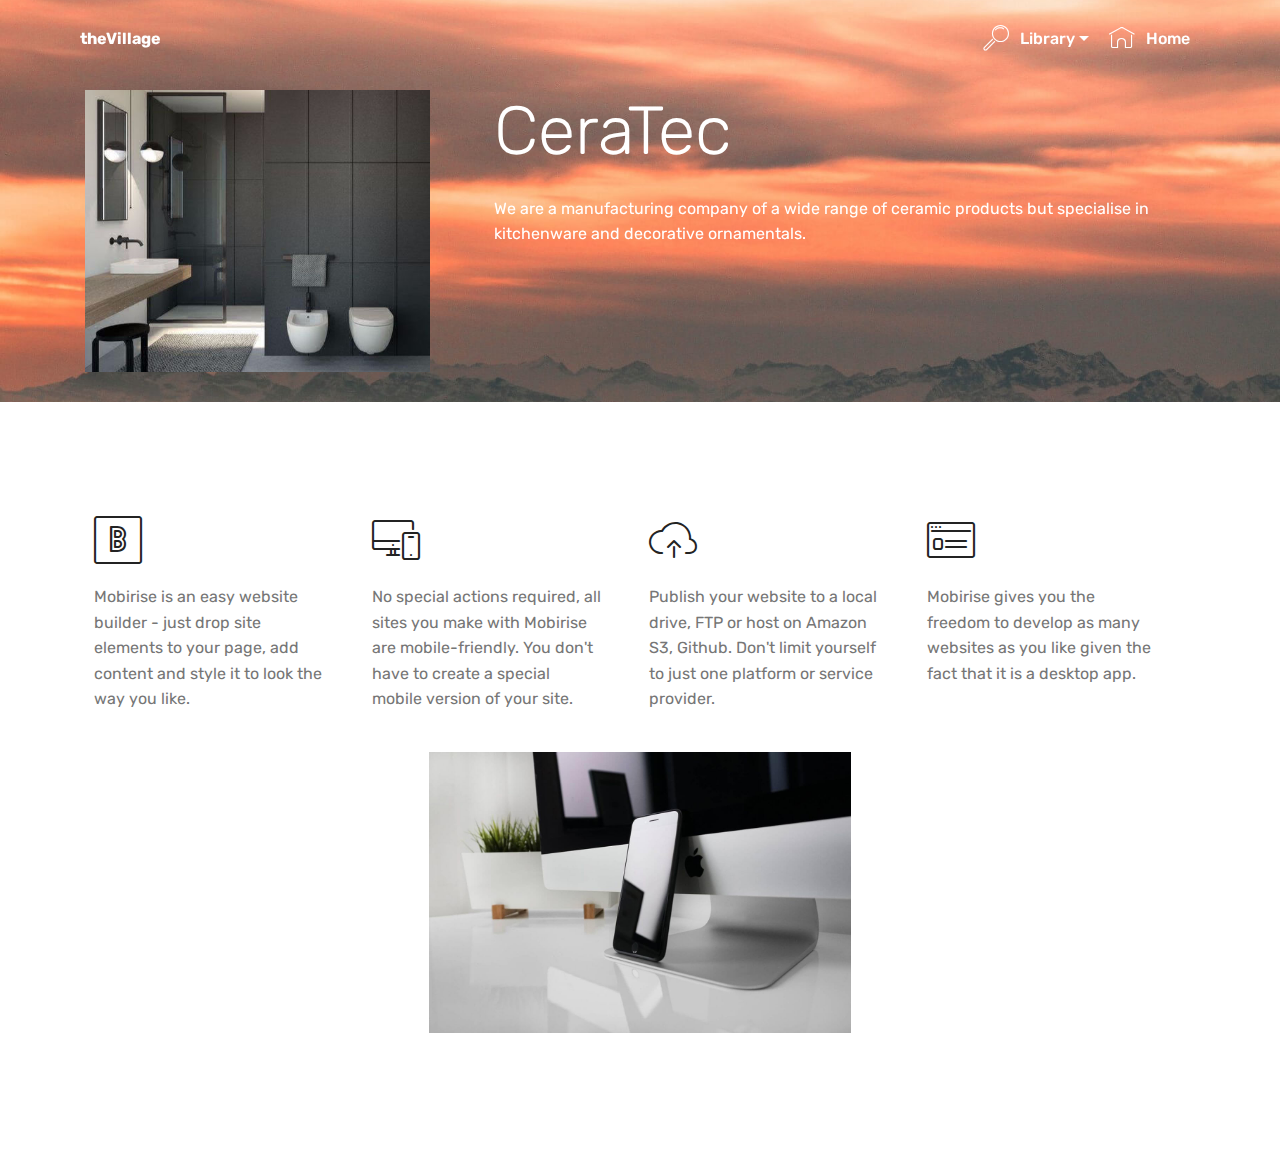
<file: index.html>
<!DOCTYPE html>
<html >
<head>
  <!-- Site made with Mobirise Website Builder v4.8.2, https://mobirise.com -->
  <meta charset="UTF-8">
  <meta http-equiv="X-UA-Compatible" content="IE=edge">
  <meta name="generator" content="Mobirise v4.8.2, mobirise.com">
  <meta name="viewport" content="width=device-width, initial-scale=1, minimum-scale=1">
  <link rel="shortcut icon" href="assets/images/logo2.png" type="image/x-icon">
  <meta name="description" content="">
  <title>Home</title>
  <link rel="stylesheet" href="assets/web/assets/mobirise-icons/mobirise-icons.css">
  <link rel="stylesheet" href="assets/tether/tether.min.css">
  <link rel="stylesheet" href="assets/bootstrap/css/bootstrap.min.css">
  <link rel="stylesheet" href="assets/bootstrap/css/bootstrap-grid.min.css">
  <link rel="stylesheet" href="assets/bootstrap/css/bootstrap-reboot.min.css">
  <link rel="stylesheet" href="assets/animatecss/animate.min.css">
  <link rel="stylesheet" href="assets/dropdown/css/style.css">
  <link rel="stylesheet" href="assets/theme/css/style.css">
  <link rel="stylesheet" href="assets/mobirise/css/mbr-additional.css" type="text/css">
  
  
  
</head>
<body>
  <section class="menu cid-rbtIjCvAsH" once="menu" id="menu1-5">

    

    <nav class="navbar navbar-expand beta-menu navbar-dropdown align-items-center navbar-fixed-top navbar-toggleable-sm bg-color transparent">
        <button class="navbar-toggler navbar-toggler-right" type="button" data-toggle="collapse" data-target="#navbarSupportedContent" aria-controls="navbarSupportedContent" aria-expanded="false" aria-label="Toggle navigation">
            <div class="hamburger">
                <span></span>
                <span></span>
                <span></span>
                <span></span>
            </div>
        </button>
        <div class="menu-logo">
            <div class="navbar-brand">
                
                <span class="navbar-caption-wrap"><a class="navbar-caption text-white display-4" href="theVillage.html#header10-7">
                        theVillage</a></span>
            </div>
        </div>
        <div class="collapse navbar-collapse" id="navbarSupportedContent">
            <ul class="navbar-nav nav-dropdown nav-right" data-app-modern-menu="true"><li class="nav-item dropdown open">
                    <a class="nav-link link text-white dropdown-toggle display-4" href="page2.html" data-toggle="dropdown-submenu" aria-expanded="true">
                        <span class="mbri-search mbr-iconfont mbr-iconfont-btn"></span>
                        Library</a><div class="dropdown-menu"><a class="text-white dropdown-item display-4" href="page2.html">Books</a></div>
                </li><li class="nav-item">
                    <a class="nav-link link text-white display-4" href="index.html">
                        <span class="mbri-home mbr-iconfont mbr-iconfont-btn"></span>
                        Home</a>
                </li></ul>
            
        </div>
    </nav>
</section>

<section class="engine"><a href="https://mobiri.se">Mobirise</a></section><section class="header3 cid-rbtGOxQ72g mbr-parallax-background" id="header3-4">

    

    

    <div class="container">
        <div class="media-container-row">
            <div class="mbr-figure" style="width: 55%;">
                <img src="assets/images/c6d2eae9bec5488600a5c0b83dd589b8-1-564x461.jpg" alt="Mobirise" title="">
            </div>

            <div class="media-content">
                <h1 class="mbr-section-title mbr-white pb-3 mbr-fonts-style display-1">
                    CeraTec&nbsp;</h1>
                
                <div class="mbr-section-text mbr-white pb-3 ">
                    <p class="mbr-text mbr-fonts-style display-7">We are a manufacturing company of a wide range of ceramic products but specialise in kitchenware and decorative ornamentals.</p>
                </div>
                
            </div>
        </div>
    </div>

</section>

<section class="features14 cid-rbCGD9SRmf" id="features14-a">
    
    

    
    <div class="container align-center">
        
        
        <div class="media-container-column">
            <div class="row justify-content-center">
                <div class="card p-4 col-12 col-md-6 col-lg-3">
                    <div class="media pb-3">
                        <div class="card-img align-self-center">
                            <span class="mbri-bootstrap mbr-iconfont"></span>
                        </div>
                        <div class="media-body">
                            
                        </div>
                    </div>                
                    <div class="card-box align-left">
                        <p class="mbr-text mbr-fonts-style display-7">
                           Mobirise is an easy website builder - just drop site elements to your page, add content and style it to look the way you like.
                        </p>
                    </div>
                </div>

                <div class="card p-4 col-12 col-md-6 col-lg-3">
                <div class="media pb-3">
                    <div class="card-img align-self-center">
                        <span class="mbri-responsive mbr-iconfont"></span>
                    </div>
                    <div class="media-body">
                        
                    </div>
                </div>
                    <div class="card-box align-left">
                        <p class="mbr-text mbr-fonts-style display-7">
                            No special actions required, all sites you make with Mobirise are mobile-friendly. You don't have to create a special mobile version of your site.
                        </p>
                    </div>
                </div>

                <div class="card p-4 col-12 col-md-6 col-lg-3">
                <div class="media pb-3">
                    <div class="card-img align-self-center">
                        <span class="mbri-upload mbr-iconfont"></span>
                    </div>
                    <div class="media-body">
                        
                    </div>
                </div>
                    <div class="card-box align-left">
                        <p class="mbr-text mbr-fonts-style display-7">
                           Publish your website to a local drive, FTP or host on Amazon S3, Github. Don't limit yourself to just one platform or service provider.
                        </p>
                    </div>
                </div>

                <div class="card p-4 col-12 col-md-6 col-lg-3">
                <div class="media pb-3">
                    <div class="card-img align-self-center">
                        <span class="mbri-sites mbr-iconfont"></span>
                    </div>
                    <div class="media-body">
                        
                    </div>
                </div>
                    <div class="card-box align-left">
                        <p class="mbr-text mbr-fonts-style display-7">
                           Mobirise gives you the freedom to develop as many websites as you like given the fact that it is a desktop app.
                        </p>
                    </div>
                </div>
            </div>
            <div class="media-container-row image-row">
                <div class="mbr-figure" style="width: 38%;">
                    <img src="assets/images/01.jpg" alt="Mobirise">
                </div>
            </div>
        </div>
    </div>
</section>


  <script src="assets/web/assets/jquery/jquery.min.js"></script>
  <script src="assets/popper/popper.min.js"></script>
  <script src="assets/tether/tether.min.js"></script>
  <script src="assets/bootstrap/js/bootstrap.min.js"></script>
  <script src="assets/smoothscroll/smooth-scroll.js"></script>
  <script src="assets/viewportchecker/jquery.viewportchecker.js"></script>
  <script src="assets/dropdown/js/script.min.js"></script>
  <script src="assets/touchswipe/jquery.touch-swipe.min.js"></script>
  <script src="assets/parallax/jarallax.min.js"></script>
  <script src="assets/theme/js/script.js"></script>
  
  
  <input name="animation" type="hidden">
  </body>
</html>
</file>
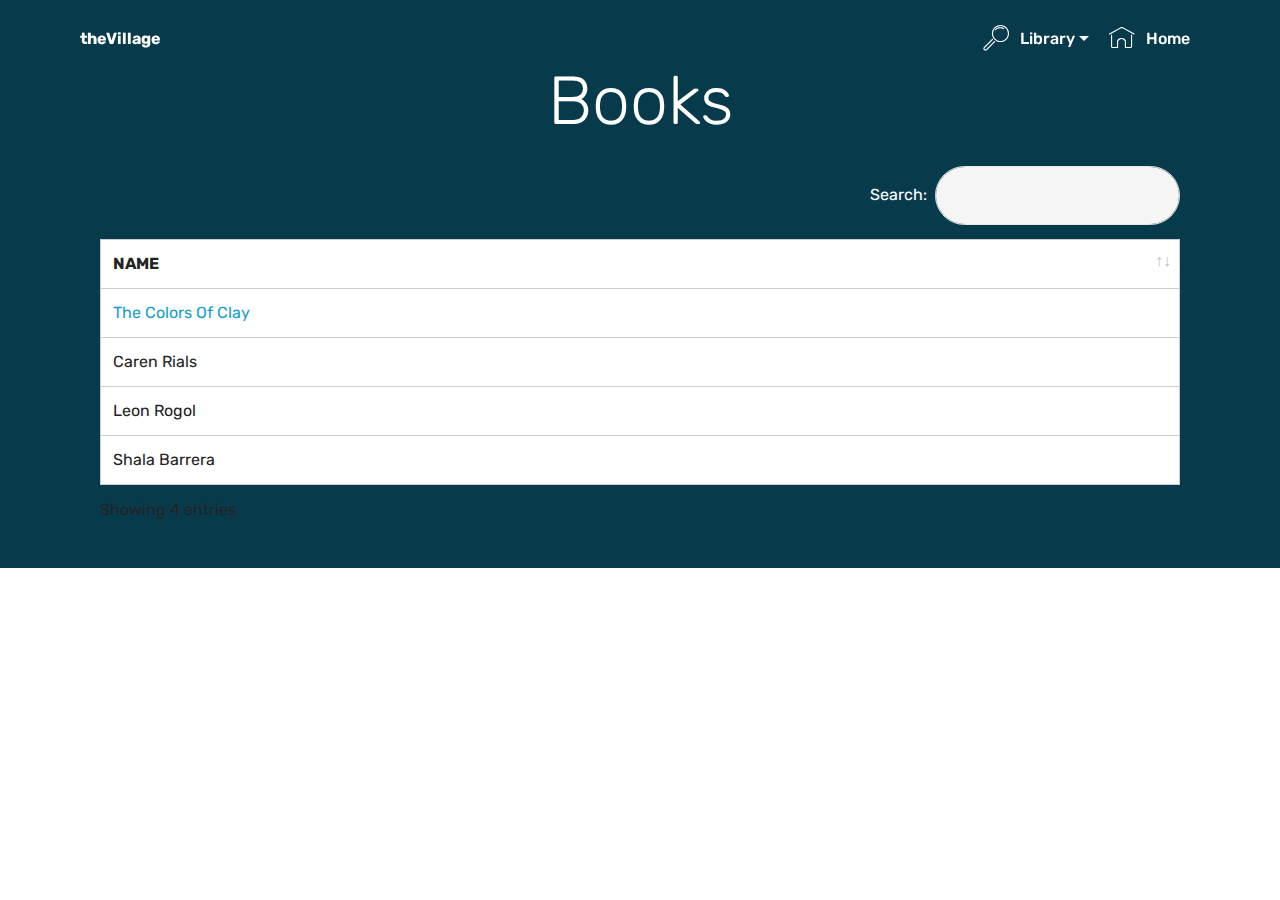
<file: page2.html>
<!DOCTYPE html>
<html >
<head>
  <!-- Site made with Mobirise Website Builder v4.8.2, https://mobirise.com -->
  <meta charset="UTF-8">
  <meta http-equiv="X-UA-Compatible" content="IE=edge">
  <meta name="generator" content="Mobirise v4.8.2, mobirise.com">
  <meta name="viewport" content="width=device-width, initial-scale=1, minimum-scale=1">
  <link rel="shortcut icon" href="assets/images/logo2.png" type="image/x-icon">
  <meta name="description" content="Web Site Builder Description">
  <title>Books</title>
  <link rel="stylesheet" href="assets/web/assets/mobirise-icons/mobirise-icons.css">
  <link rel="stylesheet" href="assets/tether/tether.min.css">
  <link rel="stylesheet" href="assets/bootstrap/css/bootstrap.min.css">
  <link rel="stylesheet" href="assets/bootstrap/css/bootstrap-grid.min.css">
  <link rel="stylesheet" href="assets/bootstrap/css/bootstrap-reboot.min.css">
  <link rel="stylesheet" href="assets/animatecss/animate.min.css">
  <link rel="stylesheet" href="assets/datatables/data-tables.bootstrap4.min.css">
  <link rel="stylesheet" href="assets/dropdown/css/style.css">
  <link rel="stylesheet" href="assets/theme/css/style.css">
  <link rel="stylesheet" href="assets/mobirise/css/mbr-additional.css" type="text/css">
  
  
  
</head>
<body>
  <section class="menu cid-rbtIjCvAsH" once="menu" id="menu1-c">

    

    <nav class="navbar navbar-expand beta-menu navbar-dropdown align-items-center navbar-fixed-top navbar-toggleable-sm bg-color transparent">
        <button class="navbar-toggler navbar-toggler-right" type="button" data-toggle="collapse" data-target="#navbarSupportedContent" aria-controls="navbarSupportedContent" aria-expanded="false" aria-label="Toggle navigation">
            <div class="hamburger">
                <span></span>
                <span></span>
                <span></span>
                <span></span>
            </div>
        </button>
        <div class="menu-logo">
            <div class="navbar-brand">
                
                <span class="navbar-caption-wrap"><a class="navbar-caption text-white display-4" href="theVillage.html#header10-7">
                        theVillage</a></span>
            </div>
        </div>
        <div class="collapse navbar-collapse" id="navbarSupportedContent">
            <ul class="navbar-nav nav-dropdown nav-right" data-app-modern-menu="true"><li class="nav-item dropdown open">
                    <a class="nav-link link text-white dropdown-toggle display-4" href="page2.html" data-toggle="dropdown-submenu" aria-expanded="true">
                        <span class="mbri-search mbr-iconfont mbr-iconfont-btn"></span>
                        Library</a><div class="dropdown-menu"><a class="text-white dropdown-item display-4" href="page2.html">Books</a></div>
                </li><li class="nav-item">
                    <a class="nav-link link text-white display-4" href="index.html">
                        <span class="mbri-home mbr-iconfont mbr-iconfont-btn"></span>
                        Home</a>
                </li></ul>
            
        </div>
    </nav>
</section>

<section class="engine"><a href="https://mobiri.se/k">develop your own website</a></section><section class="section-table cid-rbCQUez6Xh" id="table1-d">

  
  
  <div class="container container-table">
      <h2 class="mbr-section-title mbr-fonts-style align-center pb-3 display-1">
          Books</h2>
      
      <div class="table-wrapper">
        <div class="container">
          <div class="row search">
            <div class="col-md-6"></div>
            <div class="col-md-6">
                <div class="dataTables_filter">
                  <label class="searchInfo mbr-fonts-style display-7">Search:</label>
                  <input class="form-control input-sm" disabled="">
                </div>
            </div>
          </div>
        </div>

        <div class="container scroll">
          <table class="table isSearch" cellspacing="0">
            <thead>
              <tr class="table-heads ">
                  
                  
                  
                  
              <th class="head-item mbr-fonts-style display-7">
                      NAME</th></tr>
            </thead>

            <tbody>
              
              
              
              
            <tr> 
                
                
                
                
              <td class="body-item mbr-fonts-style display-7"><a href="assets/files/Colors%20of%20Clay.pdf">The Colors Of Clay</a></td></tr><tr>
                
                
                
                
              <td class="body-item mbr-fonts-style display-7">Caren Rials</td></tr><tr>
                
                
                
                
              <td class="body-item mbr-fonts-style display-7">Leon Rogol</td></tr><tr>
                
                
                
                
              <td class="body-item mbr-fonts-style display-7">Shala Barrera</td></tr></tbody>
          </table>
        </div>
        <div class="container table-info-container">
          <div class="row info">
            <div class="col-md-6">
              <div class="dataTables_info mbr-fonts-style display-7">
                <span class="infoBefore">Showing</span>
                <span class="inactive infoRows"></span>
                <span class="infoAfter">entries</span>
                <span class="infoFilteredBefore">(filtered from</span>
                <span class="inactive infoRows"></span>
                <span class="infoFilteredAfter"> total entries)</span>
              </div>
            </div>
            <div class="col-md-6"></div>
          </div>
        </div>
      </div>
    </div>
</section>


  <script src="assets/web/assets/jquery/jquery.min.js"></script>
  <script src="assets/popper/popper.min.js"></script>
  <script src="assets/tether/tether.min.js"></script>
  <script src="assets/bootstrap/js/bootstrap.min.js"></script>
  <script src="assets/smoothscroll/smooth-scroll.js"></script>
  <script src="assets/touchswipe/jquery.touch-swipe.min.js"></script>
  <script src="assets/viewportchecker/jquery.viewportchecker.js"></script>
  <script src="assets/datatables/jquery.data-tables.min.js"></script>
  <script src="assets/datatables/data-tables.bootstrap4.min.js"></script>
  <script src="assets/dropdown/js/script.min.js"></script>
  <script src="assets/theme/js/script.js"></script>
  
  
  <input name="animation" type="hidden">
  </body>
</html>
</file>
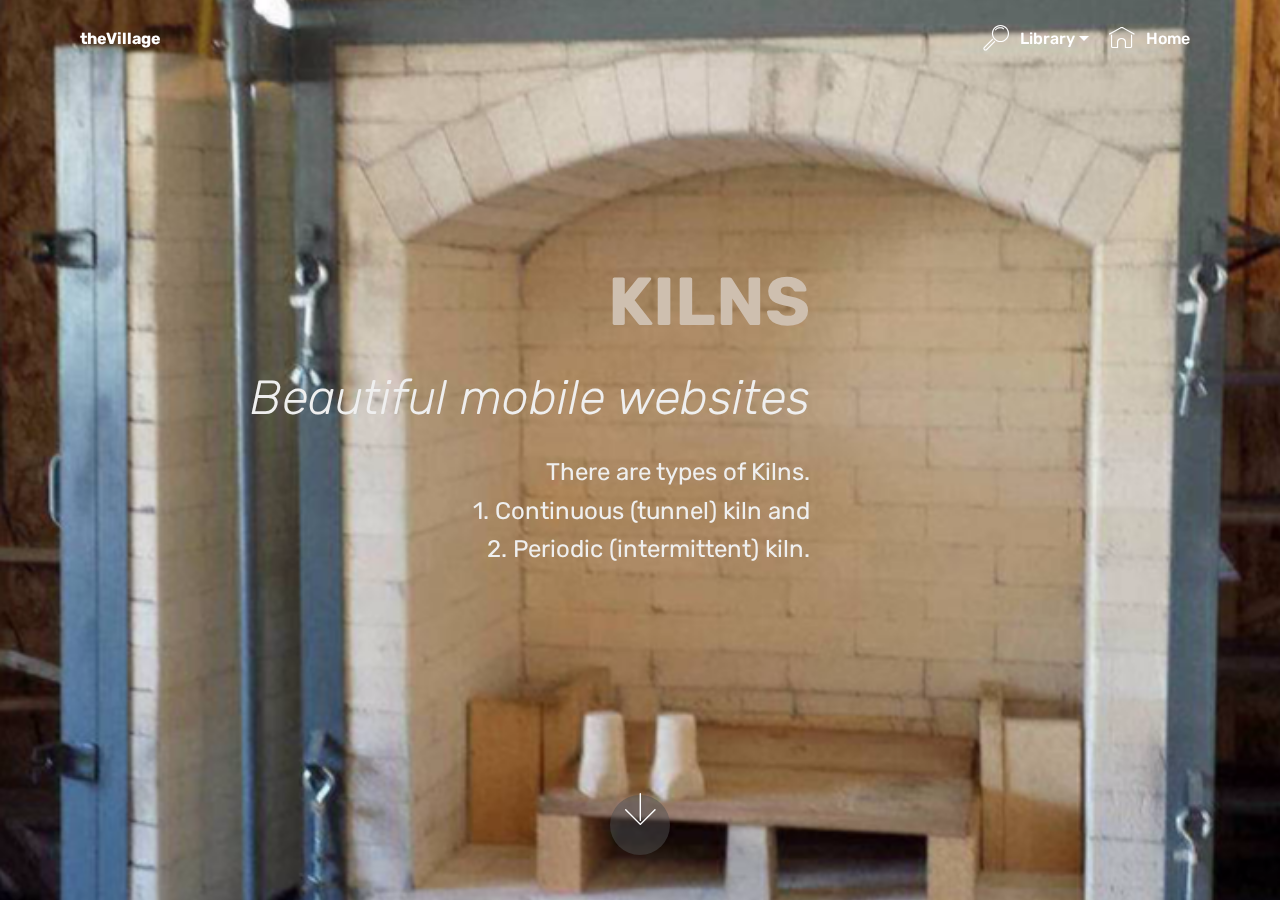
<file: page3.html>
<!DOCTYPE html>
<html >
<head>
  <!-- Site made with Mobirise Website Builder v4.8.2, https://mobirise.com -->
  <meta charset="UTF-8">
  <meta http-equiv="X-UA-Compatible" content="IE=edge">
  <meta name="generator" content="Mobirise v4.8.2, mobirise.com">
  <meta name="viewport" content="width=device-width, initial-scale=1, minimum-scale=1">
  <link rel="shortcut icon" href="assets/images/logo2.png" type="image/x-icon">
  <meta name="description" content="Site Maker Description">
  <title>Kilns</title>
  <link rel="stylesheet" href="assets/web/assets/mobirise-icons/mobirise-icons.css">
  <link rel="stylesheet" href="assets/tether/tether.min.css">
  <link rel="stylesheet" href="assets/bootstrap/css/bootstrap.min.css">
  <link rel="stylesheet" href="assets/bootstrap/css/bootstrap-grid.min.css">
  <link rel="stylesheet" href="assets/bootstrap/css/bootstrap-reboot.min.css">
  <link rel="stylesheet" href="assets/animatecss/animate.min.css">
  <link rel="stylesheet" href="assets/dropdown/css/style.css">
  <link rel="stylesheet" href="assets/theme/css/style.css">
  <link rel="stylesheet" href="assets/mobirise/css/mbr-additional.css" type="text/css">
  
  
  
</head>
<body>
  <section class="menu cid-rbtIjCvAsH" once="menu" id="menu1-e">

    

    <nav class="navbar navbar-expand beta-menu navbar-dropdown align-items-center navbar-fixed-top navbar-toggleable-sm bg-color transparent">
        <button class="navbar-toggler navbar-toggler-right" type="button" data-toggle="collapse" data-target="#navbarSupportedContent" aria-controls="navbarSupportedContent" aria-expanded="false" aria-label="Toggle navigation">
            <div class="hamburger">
                <span></span>
                <span></span>
                <span></span>
                <span></span>
            </div>
        </button>
        <div class="menu-logo">
            <div class="navbar-brand">
                
                <span class="navbar-caption-wrap"><a class="navbar-caption text-white display-4" href="theVillage.html#header10-7">
                        theVillage</a></span>
            </div>
        </div>
        <div class="collapse navbar-collapse" id="navbarSupportedContent">
            <ul class="navbar-nav nav-dropdown nav-right" data-app-modern-menu="true"><li class="nav-item dropdown open">
                    <a class="nav-link link text-white dropdown-toggle display-4" href="page2.html" data-toggle="dropdown-submenu" aria-expanded="true">
                        <span class="mbri-search mbr-iconfont mbr-iconfont-btn"></span>
                        Library</a><div class="dropdown-menu"><a class="text-white dropdown-item display-4" href="page2.html">Books</a></div>
                </li><li class="nav-item">
                    <a class="nav-link link text-white display-4" href="index.html">
                        <span class="mbri-home mbr-iconfont mbr-iconfont-btn"></span>
                        Home</a>
                </li></ul>
            
        </div>
    </nav>
</section>

<section class="engine"><a href="https://mobiri.se/d">site maker</a></section><section class="header9 cid-rbWWjjodMK mbr-fullscreen mbr-parallax-background" id="header9-f">

    

    

    <div class="container">
        <div class="media-container-column mbr-white col-md-8">
            <h1 class="mbr-section-title align-left mbr-bold pb-3 mbr-fonts-style display-1">
                KILNS</h1>
            <h3 class="mbr-section-subtitle align-left mbr-light pb-3 mbr-fonts-style display-2">
                Beautiful mobile websites
            </h3>
            <p class="mbr-text align-left pb-3 mbr-fonts-style display-5">
                There are types of Kilns.<br>1. Continuous (tunnel) kiln and <br>2. Periodic (intermittent) kiln.<br>&nbsp;</p>
            
        </div>
    </div>

    <div class="mbr-arrow hidden-sm-down" aria-hidden="true">
        <a href="#next">
            <i class="mbri-down mbr-iconfont"></i>
        </a>
    </div>
</section>


  <script src="assets/web/assets/jquery/jquery.min.js"></script>
  <script src="assets/popper/popper.min.js"></script>
  <script src="assets/tether/tether.min.js"></script>
  <script src="assets/bootstrap/js/bootstrap.min.js"></script>
  <script src="assets/smoothscroll/smooth-scroll.js"></script>
  <script src="assets/touchswipe/jquery.touch-swipe.min.js"></script>
  <script src="assets/viewportchecker/jquery.viewportchecker.js"></script>
  <script src="assets/parallax/jarallax.min.js"></script>
  <script src="assets/dropdown/js/script.min.js"></script>
  <script src="assets/theme/js/script.js"></script>
  
  
  <input name="animation" type="hidden">
  </body>
</html>
</file>
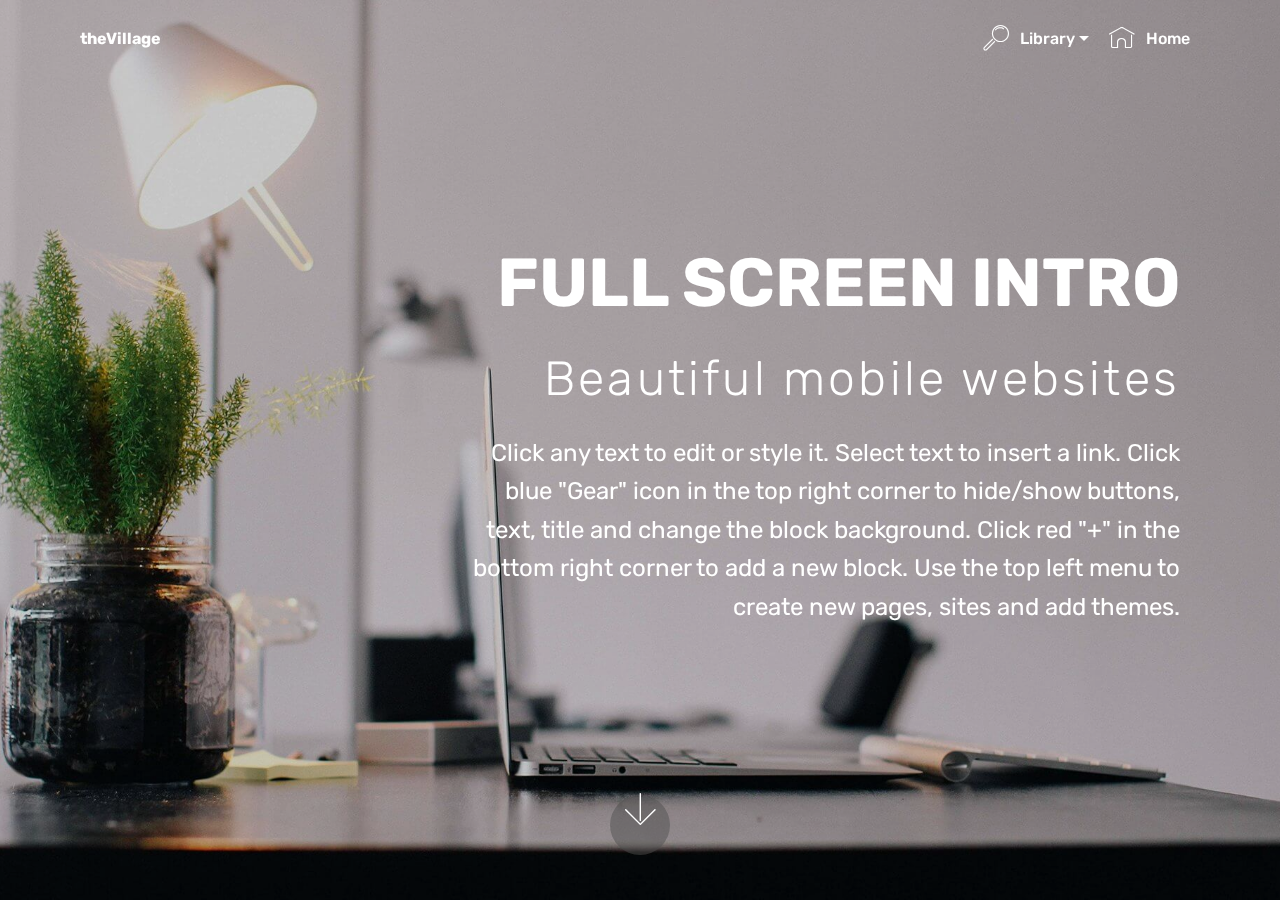
<file: theVillage.html>
<!DOCTYPE html>
<html >
<head>
  <!-- Site made with Mobirise Website Builder v4.8.2, https://mobirise.com -->
  <meta charset="UTF-8">
  <meta http-equiv="X-UA-Compatible" content="IE=edge">
  <meta name="generator" content="Mobirise v4.8.2, mobirise.com">
  <meta name="viewport" content="width=device-width, initial-scale=1, minimum-scale=1">
  <link rel="shortcut icon" href="assets/images/logo2.png" type="image/x-icon">
  <meta name="description" content="What is theVillage">
  <title>theVillage</title>
  <link rel="stylesheet" href="assets/web/assets/mobirise-icons/mobirise-icons.css">
  <link rel="stylesheet" href="assets/tether/tether.min.css">
  <link rel="stylesheet" href="assets/bootstrap/css/bootstrap.min.css">
  <link rel="stylesheet" href="assets/bootstrap/css/bootstrap-grid.min.css">
  <link rel="stylesheet" href="assets/bootstrap/css/bootstrap-reboot.min.css">
  <link rel="stylesheet" href="assets/animatecss/animate.min.css">
  <link rel="stylesheet" href="assets/dropdown/css/style.css">
  <link rel="stylesheet" href="assets/theme/css/style.css">
  <link rel="stylesheet" href="assets/mobirise/css/mbr-additional.css" type="text/css">
  
  
  
</head>
<body>
  <section class="menu cid-rbtIjCvAsH" once="menu" id="menu1-6">

    

    <nav class="navbar navbar-expand beta-menu navbar-dropdown align-items-center navbar-fixed-top navbar-toggleable-sm bg-color transparent">
        <button class="navbar-toggler navbar-toggler-right" type="button" data-toggle="collapse" data-target="#navbarSupportedContent" aria-controls="navbarSupportedContent" aria-expanded="false" aria-label="Toggle navigation">
            <div class="hamburger">
                <span></span>
                <span></span>
                <span></span>
                <span></span>
            </div>
        </button>
        <div class="menu-logo">
            <div class="navbar-brand">
                
                <span class="navbar-caption-wrap"><a class="navbar-caption text-white display-4" href="theVillage.html#header10-7">
                        theVillage</a></span>
            </div>
        </div>
        <div class="collapse navbar-collapse" id="navbarSupportedContent">
            <ul class="navbar-nav nav-dropdown nav-right" data-app-modern-menu="true"><li class="nav-item dropdown open">
                    <a class="nav-link link text-white dropdown-toggle display-4" href="page2.html" data-toggle="dropdown-submenu" aria-expanded="true">
                        <span class="mbri-search mbr-iconfont mbr-iconfont-btn"></span>
                        Library</a><div class="dropdown-menu"><a class="text-white dropdown-item display-4" href="page2.html">Books</a></div>
                </li><li class="nav-item">
                    <a class="nav-link link text-white display-4" href="index.html">
                        <span class="mbri-home mbr-iconfont mbr-iconfont-btn"></span>
                        Home</a>
                </li></ul>
            
        </div>
    </nav>
</section>

<section class="engine"><a href="https://mobiri.se/r">bootstrap template</a></section><section class="header10 cid-rbzVL7Z7T9 mbr-fullscreen mbr-parallax-background" id="header10-7">

    

    <div class="mbr-overlay" style="opacity: 0.2; background-color: rgb(0, 0, 0);">
    </div>

    <div class="container">
        <div class="media-container-column mbr-white col-lg-8 col-md-10 ml-auto">
            <h1 class="mbr-section-title align-right mbr-bold pb-3 mbr-fonts-style display-1">
                FULL SCREEN INTRO
            </h1>
            <h3 class="mbr-section-subtitle align-right mbr-light pb-3 mbr-fonts-style display-2">
                Beautiful mobile websites
            </h3>
            <p class="mbr-text align-right pb-3 mbr-fonts-style display-5">
               Click any text to edit or style it. Select text to insert a link. Click blue "Gear" icon in the top right corner to hide/show buttons, text, title and change the block background. Click red "+" in the bottom right corner to add a new block. Use the top left menu to create new pages, sites and add themes.
            </p>
            
        </div>
    </div>

    <div class="mbr-arrow hidden-sm-down" aria-hidden="true">
        <a href="#next">
            <i class="mbri-down mbr-iconfont"></i>
        </a>
    </div>
</section>


  <script src="assets/web/assets/jquery/jquery.min.js"></script>
  <script src="assets/popper/popper.min.js"></script>
  <script src="assets/tether/tether.min.js"></script>
  <script src="assets/bootstrap/js/bootstrap.min.js"></script>
  <script src="assets/smoothscroll/smooth-scroll.js"></script>
  <script src="assets/touchswipe/jquery.touch-swipe.min.js"></script>
  <script src="assets/viewportchecker/jquery.viewportchecker.js"></script>
  <script src="assets/parallax/jarallax.min.js"></script>
  <script src="assets/dropdown/js/script.min.js"></script>
  <script src="assets/theme/js/script.js"></script>
  
  
  <input name="animation" type="hidden">
  </body>
</html>
</file>
<file: assets/web/assets/mobirise-icons/mobirise-icons.css>
@font-face {
  font-family: 'MobiriseIcons';
  src:  url('mobirise-icons.eot?spat4u');
  src:  url('mobirise-icons.eot?spat4u#iefix') format('embedded-opentype'),
    url('mobirise-icons.ttf?spat4u') format('truetype'),
    url('mobirise-icons.woff?spat4u') format('woff'),
    url('mobirise-icons.svg?spat4u#MobiriseIcons') format('svg');
  font-weight: normal;
  font-style: normal;
}

[class^="mbri-"], [class*=" mbri-"] {
  /* use !important to prevent issues with browser extensions that change fonts */
  font-family: MobiriseIcons !important;
  speak: none;
  font-style: normal;
  font-weight: normal;
  font-variant: normal;
  text-transform: none;
  line-height: 1;

  /* Better Font Rendering =========== */
  -webkit-font-smoothing: antialiased;
  -moz-osx-font-smoothing: grayscale;
}

.mbri-add-submenu:before {
  content: "\e900";
}
.mbri-alert:before {
  content: "\e901";
}
.mbri-align-center:before {
  content: "\e902";
}
.mbri-align-justify:before {
  content: "\e903";
}
.mbri-align-left:before {
  content: "\e904";
}
.mbri-align-right:before {
  content: "\e905";
}
.mbri-android:before {
  content: "\e906";
}
.mbri-apple:before {
  content: "\e907";
}
.mbri-arrow-down:before {
  content: "\e908";
}
.mbri-arrow-next:before {
  content: "\e909";
}
.mbri-arrow-prev:before {
  content: "\e90a";
}
.mbri-arrow-up:before {
  content: "\e90b";
}
.mbri-bold:before {
  content: "\e90c";
}
.mbri-bookmark:before {
  content: "\e90d";
}
.mbri-bootstrap:before {
  content: "\e90e";
}
.mbri-briefcase:before {
  content: "\e90f";
}
.mbri-browse:before {
  content: "\e910";
}
.mbri-bulleted-list:before {
  content: "\e911";
}
.mbri-calendar:before {
  content: "\e912";
}
.mbri-camera:before {
  content: "\e913";
}
.mbri-cart-add:before {
  content: "\e914";
}
.mbri-cart-full:before {
  content: "\e915";
}
.mbri-cash:before {
  content: "\e916";
}
.mbri-change-style:before {
  content: "\e917";
}
.mbri-chat:before {
  content: "\e918";
}
.mbri-clock:before {
  content: "\e919";
}
.mbri-close:before {
  content: "\e91a";
}
.mbri-cloud:before {
  content: "\e91b";
}
.mbri-code:before {
  content: "\e91c";
}
.mbri-contact-form:before {
  content: "\e91d";
}
.mbri-credit-card:before {
  content: "\e91e";
}
.mbri-cursor-click:before {
  content: "\e91f";
}
.mbri-cust-feedback:before {
  content: "\e920";
}
.mbri-database:before {
  content: "\e921";
}
.mbri-delivery:before {
  content: "\e922";
}
.mbri-desktop:before {
  content: "\e923";
}
.mbri-devices:before {
  content: "\e924";
}
.mbri-down:before {
  content: "\e925";
}
.mbri-download:before {
  content: "\e989";
}
.mbri-drag-n-drop:before {
  content: "\e927";
}
.mbri-drag-n-drop2:before {
  content: "\e928";
}
.mbri-edit:before {
  content: "\e929";
}
.mbri-edit2:before {
  content: "\e92a";
}
.mbri-error:before {
  content: "\e92b";
}
.mbri-extension:before {
  content: "\e92c";
}
.mbri-features:before {
  content: "\e92d";
}
.mbri-file:before {
  content: "\e92e";
}
.mbri-flag:before {
  content: "\e92f";
}
.mbri-folder:before {
  content: "\e930";
}
.mbri-gift:before {
  content: "\e931";
}
.mbri-github:before {
  content: "\e932";
}
.mbri-globe:before {
  content: "\e933";
}
.mbri-globe-2:before {
  content: "\e934";
}
.mbri-growing-chart:before {
  content: "\e935";
}
.mbri-hearth:before {
  content: "\e936";
}
.mbri-help:before {
  content: "\e937";
}
.mbri-home:before {
  content: "\e938";
}
.mbri-hot-cup:before {
  content: "\e939";
}
.mbri-idea:before {
  content: "\e93a";
}
.mbri-image-gallery:before {
  content: "\e93b";
}
.mbri-image-slider:before {
  content: "\e93c";
}
.mbri-info:before {
  content: "\e93d";
}
.mbri-italic:before {
  content: "\e93e";
}
.mbri-key:before {
  content: "\e93f";
}
.mbri-laptop:before {
  content: "\e940";
}
.mbri-layers:before {
  content: "\e941";
}
.mbri-left-right:before {
  content: "\e942";
}
.mbri-left:before {
  content: "\e943";
}
.mbri-letter:before {
  content: "\e944";
}
.mbri-like:before {
  content: "\e945";
}
.mbri-link:before {
  content: "\e946";
}
.mbri-lock:before {
  content: "\e947";
}
.mbri-login:before {
  content: "\e948";
}
.mbri-logout:before {
  content: "\e949";
}
.mbri-magic-stick:before {
  content: "\e94a";
}
.mbri-map-pin:before {
  content: "\e94b";
}
.mbri-menu:before {
  content: "\e94c";
}
.mbri-mobile:before {
  content: "\e94d";
}
.mbri-mobile2:before {
  content: "\e94e";
}
.mbri-mobirise:before {
  content: "\e94f";
}
.mbri-more-horizontal:before {
  content: "\e950";
}
.mbri-more-vertical:before {
  content: "\e951";
}
.mbri-music:before {
  content: "\e952";
}
.mbri-new-file:before {
  content: "\e953";
}
.mbri-numbered-list:before {
  content: "\e954";
}
.mbri-opened-folder:before {
  content: "\e955";
}
.mbri-pages:before {
  content: "\e956";
}
.mbri-paper-plane:before {
  content: "\e957";
}
.mbri-paperclip:before {
  content: "\e958";
}
.mbri-photo:before {
  content: "\e959";
}
.mbri-photos:before {
  content: "\e95a";
}
.mbri-pin:before {
  content: "\e95b";
}
.mbri-play:before {
  content: "\e95c";
}
.mbri-plus:before {
  content: "\e95d";
}
.mbri-preview:before {
  content: "\e95e";
}
.mbri-print:before {
  content: "\e95f";
}
.mbri-protect:before {
  content: "\e960";
}
.mbri-question:before {
  content: "\e961";
}
.mbri-quote-left:before {
  content: "\e962";
}
.mbri-quote-right:before {
  content: "\e963";
}
.mbri-refresh:before {
  content: "\e964";
}
.mbri-responsive:before {
  content: "\e965";
}
.mbri-right:before {
  content: "\e966";
}
.mbri-rocket:before {
  content: "\e967";
}
.mbri-sad-face:before {
  content: "\e968";
}
.mbri-sale:before {
  content: "\e969";
}
.mbri-save:before {
  content: "\e96a";
}
.mbri-search:before {
  content: "\e96b";
}
.mbri-setting:before {
  content: "\e96c";
}
.mbri-setting2:before {
  content: "\e96d";
}
.mbri-setting3:before {
  content: "\e96e";
}
.mbri-share:before {
  content: "\e96f";
}
.mbri-shopping-bag:before {
  content: "\e970";
}
.mbri-shopping-basket:before {
  content: "\e971";
}
.mbri-shopping-cart:before {
  content: "\e972";
}
.mbri-sites:before {
  content: "\e973";
}
.mbri-smile-face:before {
  content: "\e974";
}
.mbri-speed:before {
  content: "\e975";
}
.mbri-star:before {
  content: "\e976";
}
.mbri-success:before {
  content: "\e977";
}
.mbri-sun:before {
  content: "\e978";
}
.mbri-sun2:before {
  content: "\e979";
}
.mbri-tablet:before {
  content: "\e97a";
}
.mbri-tablet-vertical:before {
  content: "\e97b";
}
.mbri-target:before {
  content: "\e97c";
}
.mbri-timer:before {
  content: "\e97d";
}
.mbri-to-ftp:before {
  content: "\e97e";
}
.mbri-to-local-drive:before {
  content: "\e97f";
}
.mbri-touch-swipe:before {
  content: "\e980";
}
.mbri-touch:before {
  content: "\e981";
}
.mbri-trash:before {
  content: "\e982";
}
.mbri-underline:before {
  content: "\e983";
}
.mbri-unlink:before {
  content: "\e984";
}
.mbri-unlock:before {
  content: "\e985";
}
.mbri-up-down:before {
  content: "\e986";
}
.mbri-up:before {
  content: "\e987";
}
.mbri-update:before {
  content: "\e988";
}
.mbri-upload:before {
 content: "\e926"; 
}
.mbri-user:before {
  content: "\e98a";
}
.mbri-user2:before {
  content: "\e98b";
}
.mbri-users:before {
  content: "\e98c";
}
.mbri-video:before {
  content: "\e98d";
}
.mbri-video-play:before {
  content: "\e98e";
}
.mbri-watch:before {
  content: "\e98f";
}
.mbri-website-theme:before {
  content: "\e990";
}
.mbri-wifi:before {
  content: "\e991";
}
.mbri-windows:before {
  content: "\e992";
}
.mbri-zoom-out:before {
  content: "\e993";
}
.mbri-redo:before {
  content: "\e994";
}
.mbri-undo:before {
  content: "\e995";
}
</file>
<file: assets/dropdown/css/style.css>
.navbar-dropdown {
  left: 0;
  padding: 0;
  position: absolute;
  right: 0;
  top: 0;
  transition: all 0.45s ease;
  z-index: 1030;
  background: #282828; }
  .navbar-dropdown .navbar-logo {
    margin-right: 0.8rem;
    transition: margin 0.3s ease-in-out;
    vertical-align: middle; }
    .navbar-dropdown .navbar-logo img {
      height: 3.125rem;
      transition: all 0.3s ease-in-out; }
    .navbar-dropdown .navbar-logo.mbr-iconfont {
      font-size: 3.125rem;
      line-height: 3.125rem; }
  .navbar-dropdown .navbar-caption {
    font-weight: 700;
    white-space: normal;
    vertical-align: -4px;
    line-height: 3.125rem !important; }
    .navbar-dropdown .navbar-caption, .navbar-dropdown .navbar-caption:hover {
      color: inherit;
      text-decoration: none; }
  .navbar-dropdown .mbr-iconfont + .navbar-caption {
    vertical-align: -1px; }
  .navbar-dropdown.navbar-fixed-top {
    position: fixed; }
  .navbar-dropdown .navbar-brand span {
    vertical-align: -4px; }
  .navbar-dropdown.bg-color.transparent {
    background: none; }
  .navbar-dropdown.navbar-short .navbar-brand {
    padding: 0.625rem 0; }
    .navbar-dropdown.navbar-short .navbar-brand span {
      vertical-align: -1px; }
  .navbar-dropdown.navbar-short .navbar-caption {
    line-height: 2.375rem !important;
    vertical-align: -2px; }
  .navbar-dropdown.navbar-short .navbar-logo {
    margin-right: 0.5rem; }
    .navbar-dropdown.navbar-short .navbar-logo img {
      height: 2.375rem; }
    .navbar-dropdown.navbar-short .navbar-logo.mbr-iconfont {
      font-size: 2.375rem;
      line-height: 2.375rem; }
  .navbar-dropdown.navbar-short .mbr-table-cell {
    height: 3.625rem; }
  .navbar-dropdown .navbar-close {
    left: 0.6875rem;
    position: fixed;
    top: 0.75rem;
    z-index: 1000; }
  .navbar-dropdown .hamburger-icon {
    content: "";
    display: inline-block;
    vertical-align: middle;
    width: 16px;
    -webkit-box-shadow: 0 -6px 0 1px #282828,0 0 0 1px #282828,0 6px 0 1px #282828;
    -moz-box-shadow: 0 -6px 0 1px #282828,0 0 0 1px #282828,0 6px 0 1px #282828;
    box-shadow: 0 -6px 0 1px #282828,0 0 0 1px #282828,0 6px 0 1px #282828; }

.dropdown-menu .dropdown-toggle[data-toggle="dropdown-submenu"]::after {
  border-bottom: 0.35em solid transparent;
  border-left: 0.35em solid;
  border-right: 0;
  border-top: 0.35em solid transparent;
  margin-left: 0.3rem; }

.dropdown-menu .dropdown-item:focus {
  outline: 0; }

.nav-dropdown {
  font-size: 0.75rem;
  font-weight: 500;
  height: auto !important; }
  .nav-dropdown .nav-btn {
    padding-left: 1rem; }
  .nav-dropdown .link {
    margin: .667em 1.667em;
    font-weight: 500;
    padding: 0;
    transition: color .2s ease-in-out; }
    .nav-dropdown .link.dropdown-toggle {
      margin-right: 2.583em; }
      .nav-dropdown .link.dropdown-toggle::after {
        margin-left: .25rem;
        border-top: 0.35em solid;
        border-right: 0.35em solid transparent;
        border-left: 0.35em solid transparent;
        border-bottom: 0; }
      .nav-dropdown .link.dropdown-toggle[aria-expanded="true"] {
        margin: 0;
        padding: 0.667em 3.263em  0.667em 1.667em; }
  .nav-dropdown .link::after,
  .nav-dropdown .dropdown-item::after {
    color: inherit; }
  .nav-dropdown .btn {
    font-size: 0.75rem;
    font-weight: 700;
    letter-spacing: 0;
    margin-bottom: 0;
    padding-left: 1.25rem;
    padding-right: 1.25rem; }
  .nav-dropdown .dropdown-menu {
    border-radius: 0;
    border: 0;
    left: 0;
    margin: 0;
    padding-bottom: 1.25rem;
    padding-top: 1.25rem;
    position: relative; }
  .nav-dropdown .dropdown-submenu {
    margin-left: 0.125rem;
    top: 0; }
  .nav-dropdown .dropdown-item {
    font-weight: 500;
    line-height: 2;
    padding: 0.3846em 4.615em 0.3846em 1.5385em;
    position: relative;
    transition: color .2s ease-in-out, background-color .2s ease-in-out; }
    .nav-dropdown .dropdown-item::after {
      margin-top: -0.3077em;
      position: absolute;
      right: 1.1538em;
      top: 50%; }
    .nav-dropdown .dropdown-item:focus, .nav-dropdown .dropdown-item:hover {
      background: none; }

@media (max-width: 767px) {
  .nav-dropdown.navbar-toggleable-sm {
    bottom: 0;
    display: none;
    left: 0;
    overflow-x: hidden;
    position: fixed;
    top: 0;
    transform: translateX(-100%);
    -ms-transform: translateX(-100%);
    -webkit-transform: translateX(-100%);
    width: 18.75rem;
    z-index: 999; } }
.nav-dropdown.navbar-toggleable-xl {
  bottom: 0;
  display: none;
  left: 0;
  overflow-x: hidden;
  position: fixed;
  top: 0;
  transform: translateX(-100%);
  -ms-transform: translateX(-100%);
  -webkit-transform: translateX(-100%);
  width: 18.75rem;
  z-index: 999; }

.nav-dropdown-sm {
  display: block !important;
  overflow-x: hidden;
  overflow: auto;
  padding-top: 3.875rem; }
  .nav-dropdown-sm::after {
    content: "";
    display: block;
    height: 3rem;
    width: 100%; }
  .nav-dropdown-sm.collapse.in ~ .navbar-close {
    display: block !important; }
  .nav-dropdown-sm.collapsing, .nav-dropdown-sm.collapse.in {
    transform: translateX(0);
    -ms-transform: translateX(0);
    -webkit-transform: translateX(0);
    transition: all 0.25s ease-out;
    -webkit-transition: all 0.25s ease-out;
    background: #282828; }
  .nav-dropdown-sm.collapsing[aria-expanded="false"] {
    transform: translateX(-100%);
    -ms-transform: translateX(-100%);
    -webkit-transform: translateX(-100%); }
  .nav-dropdown-sm .nav-item {
    display: block;
    margin-left: 0 !important;
    padding-left: 0; }
  .nav-dropdown-sm .link,
  .nav-dropdown-sm .dropdown-item {
    border-top: 1px dotted rgba(255, 255, 255, 0.1);
    font-size: 0.8125rem;
    line-height: 1.6;
    margin: 0 !important;
    padding: 0.875rem 2.4rem 0.875rem 1.5625rem !important;
    position: relative;
    white-space: normal; }
    .nav-dropdown-sm .link:focus, .nav-dropdown-sm .link:hover,
    .nav-dropdown-sm .dropdown-item:focus,
    .nav-dropdown-sm .dropdown-item:hover {
      background: rgba(0, 0, 0, 0.2) !important;
      color: #c0a375; }
  .nav-dropdown-sm .nav-btn {
    position: relative;
    padding: 1.5625rem 1.5625rem 0 1.5625rem; }
    .nav-dropdown-sm .nav-btn::before {
      border-top: 1px dotted rgba(255, 255, 255, 0.1);
      content: "";
      left: 0;
      position: absolute;
      top: 0;
      width: 100%; }
    .nav-dropdown-sm .nav-btn + .nav-btn {
      padding-top: 0.625rem; }
      .nav-dropdown-sm .nav-btn + .nav-btn::before {
        display: none; }
  .nav-dropdown-sm .btn {
    padding: 0.625rem 0; }
  .nav-dropdown-sm .dropdown-toggle[data-toggle="dropdown-submenu"]::after {
    margin-left: .25rem;
    border-top: 0.35em solid;
    border-right: 0.35em solid transparent;
    border-left: 0.35em solid transparent;
    border-bottom: 0; }
  .nav-dropdown-sm .dropdown-toggle[data-toggle="dropdown-submenu"][aria-expanded="true"]::after {
    border-top: 0;
    border-right: 0.35em solid transparent;
    border-left: 0.35em solid transparent;
    border-bottom: 0.35em solid; }
  .nav-dropdown-sm .dropdown-menu {
    margin: 0;
    padding: 0;
    position: relative;
    top: 0;
    left: 0;
    width: 100%;
    border: 0;
    float: none;
    border-radius: 0;
    background: none; }
  .nav-dropdown-sm .dropdown-submenu {
    left: 100%;
    margin-left: 0.125rem;
    margin-top: -1.25rem;
    top: 0; }

.navbar-toggleable-sm .nav-dropdown .dropdown-menu {
  position: absolute; }

.navbar-toggleable-sm .nav-dropdown .dropdown-submenu {
  left: 100%;
  margin-left: 0.125rem;
  margin-top: -1.25rem;
  top: 0; }

.navbar-toggleable-sm.opened .nav-dropdown .dropdown-menu {
  position: relative; }

.navbar-toggleable-sm.opened .nav-dropdown .dropdown-submenu {
  left: 0;
  margin-left: 00rem;
  margin-top: 0rem;
  top: 0; }

.is-builder .nav-dropdown.collapsing {
  transition: none !important; }

/*# sourceMappingURL=style.css.map */
</file>
<file: assets/theme/css/style.css>
/*!
 * Mobirise v4 theme (https://mobirise.com/)
 * Copyright 2017 Mobirise
 */
section {
  background-color: #eeeeee; }

section,
.container,
.container-fluid {
  position: relative;
  word-wrap: break-word; }

a.mbr-iconfont:hover {
  text-decoration: none; }

.article .lead p, .article .lead ul, .article .lead ol, .article .lead pre, .article .lead blockquote {
  margin-bottom: 0; }

a {
  font-style: normal;
  font-weight: 400;
  cursor: pointer; }
  a, a:hover {
    text-decoration: none; }

figure {
  margin-bottom: 0; }

body {
  color: #232323; }

h1, h2, h3, h4, h5, h6,
.h1, .h2, .h3, .h4, .h5, .h6,
.display-1, .display-2, .display-3, .display-4 {
  line-height: 1;
  word-break: break-word;
  word-wrap: break-word; }

b, strong {
  font-weight: bold; }

blockquote {
  padding: 10px 0 10px 20px;
  position: relative;
  border-left: 2px solid;
  border-color: #ff3366; }

input:-webkit-autofill, input:-webkit-autofill:hover, input:-webkit-autofill:focus, input:-webkit-autofill:active {
  transition-delay: 9999s;
  transition-property: background-color, color; }

textarea[type="hidden"] {
  display: none; }

body {
  position: relative; }

section {
  background-position: 50% 50%;
  background-repeat: no-repeat;
  background-size: cover; }
  section .mbr-background-video,
  section .mbr-background-video-preview {
    position: absolute;
    bottom: 0;
    left: 0;
    right: 0;
    top: 0; }

.hidden {
  visibility: hidden; }

.mbr-z-index20 {
  z-index: 20; }

/*! Base colors */
.mbr-white {
  color: #ffffff; }

.mbr-black {
  color: #000000; }

.mbr-bg-white {
  background-color: #ffffff; }

.mbr-bg-black {
  background-color: #000000; }

/*! Text-aligns */
.align-left {
  text-align: left; }

.align-center {
  text-align: center; }

.align-right {
  text-align: right; }

@media (max-width: 767px) {
  .align-left, .align-center, .align-right, .mbr-section-btn, .mbr-section-title {
    text-align: center; } }
/*! Font-weight  */
.mbr-light {
  font-weight: 300; }

.mbr-regular {
  font-weight: 400; }

.mbr-semibold {
  font-weight: 500; }

.mbr-bold {
  font-weight: 700; }

/*! Media  */
.media-size-item {
  -webkit-flex: 1 1 auto;
  -moz-flex: 1 1 auto;
  -ms-flex: 1 1 auto;
  -o-flex: 1 1 auto;
  flex: 1 1 auto; }

.media-content {
  -webkit-flex-basis: 100%;
  flex-basis: 100%; }

.media-container-row {
  display: -ms-flexbox;
  display: -webkit-flex;
  display: flex;
  -webkit-flex-direction: row;
  -ms-flex-direction: row;
  flex-direction: row;
  -webkit-flex-wrap: wrap;
  -ms-flex-wrap: wrap;
  flex-wrap: wrap;
  -webkit-justify-content: center;
  -ms-flex-pack: center;
  justify-content: center;
  -webkit-align-content: center;
  -ms-flex-line-pack: center;
  align-content: center;
  -webkit-align-items: start;
  -ms-flex-align: start;
  align-items: start; }
  .media-container-row .media-size-item {
    width: 400px; }

.media-container-column {
  display: -ms-flexbox;
  display: -webkit-flex;
  display: flex;
  -webkit-flex-direction: column;
  -ms-flex-direction: column;
  flex-direction: column;
  -webkit-flex-wrap: wrap;
  -ms-flex-wrap: wrap;
  flex-wrap: wrap;
  -webkit-justify-content: center;
  -ms-flex-pack: center;
  justify-content: center;
  -webkit-align-content: center;
  -ms-flex-line-pack: center;
  align-content: center;
  -webkit-align-items: stretch;
  -ms-flex-align: stretch;
  align-items: stretch; }
  .media-container-column > * {
    width: 100%; }

@media (min-width: 992px) {
  .media-container-row {
    -webkit-flex-wrap: nowrap;
    -ms-flex-wrap: nowrap;
    flex-wrap: nowrap; } }
figure {
  overflow: hidden; }

figure[mbr-media-size] {
  transition: width 0.1s; }

.mbr-figure img, .mbr-figure iframe {
  display: block;
  width: 100%; }

.card {
  background-color: transparent;
  border: none; }

.card-img {
  text-align: center;
  flex-shrink: 0; }

.media {
  max-width: 100%;
  margin: 0 auto; }

.mbr-figure {
  -ms-flex-item-align: center;
  -ms-grid-row-align: center;
  -webkit-align-self: center;
  align-self: center; }

.media-container > div {
  max-width: 100%; }

.mbr-figure img, .card-img img {
  width: 100%; }

@media (max-width: 991px) {
  .media-size-item {
    width: auto !important; }

  .media {
    width: auto; }

  .mbr-figure {
    width: 100% !important; } }
/*! Buttons */
.mbr-section-btn {
  margin-left: -.25rem;
  margin-right: -.25rem;
  font-size: 0; }

nav .mbr-section-btn {
  margin-left: 0rem;
  margin-right: 0rem; }

/*! Btn icon margin */
.btn .mbr-iconfont, .btn.btn-sm .mbr-iconfont {
  cursor: pointer;
  margin-right: 0.5rem; }

.btn.btn-md .mbr-iconfont, .btn.btn-md .mbr-iconfont {
  margin-right: 0.8rem; }

.mbr-regular {
  font-weight: 400; }

.mbr-semibold {
  font-weight: 500; }

.mbr-bold {
  font-weight: 700; }

[type="submit"] {
  -webkit-appearance: none; }

/*! Full-screen */
.mbr-fullscreen .mbr-overlay {
  min-height: 100vh; }

.mbr-fullscreen {
  display: flex;
  display: -webkit-flex;
  display: -moz-flex;
  display: -ms-flex;
  display: -o-flex;
  align-items: center;
  -webkit-align-items: center;
  min-height: 100vh;
  padding-top: 3rem;
  padding-bottom: 3rem; }

/*! Map */
.map {
  height: 25rem;
  position: relative; }
  .map iframe {
    width: 100%;
    height: 100%; }

/* Form */
.form-asterisk {
  font-family: initial;
  position: absolute;
  top: -2px;
  font-weight: normal; }

/*! Scroll to top arrow */
.mbr-arrow-up {
  bottom: 25px;
  right: 90px;
  position: fixed;
  text-align: right;
  z-index: 5000;
  color: #ffffff;
  font-size: 32px;
  transform: rotate(180deg);
  -webkit-transform: rotate(180deg); }

.mbr-arrow-up a {
  background: rgba(0, 0, 0, 0.2);
  border-radius: 3px;
  color: #fff;
  display: inline-block;
  height: 60px;
  width: 60px;
  outline-style: none !important;
  position: relative;
  text-decoration: none;
  transition: all .3s ease-in-out;
  cursor: pointer;
  text-align: center; }
  .mbr-arrow-up a:hover {
    background-color: rgba(0, 0, 0, 0.4); }
  .mbr-arrow-up a i {
    line-height: 60px; }

.mbr-arrow-up-icon {
  display: block;
  color: #fff; }

.mbr-arrow-up-icon::before {
  content: "\203a";
  display: inline-block;
  font-family: serif;
  font-size: 32px;
  line-height: 1;
  font-style: normal;
  position: relative;
  top: 6px;
  left: -4px;
  -webkit-transform: rotate(-90deg);
  transform: rotate(-90deg); }

/*! Arrow Down */
.mbr-arrow {
  position: absolute;
  bottom: 45px;
  left: 50%;
  width: 60px;
  height: 60px;
  cursor: pointer;
  background-color: rgba(80, 80, 80, 0.5);
  border-radius: 50%;
  -webkit-transform: translateX(-50%);
  transform: translateX(-50%); }
  .mbr-arrow > a {
    display: inline-block;
    text-decoration: none;
    outline-style: none;
    -webkit-animation: arrowdown 1.7s ease-in-out infinite;
    animation: arrowdown 1.7s ease-in-out infinite; }
    .mbr-arrow > a > i {
      position: absolute;
      top: -2px;
      left: 15px;
      font-size: 2rem; }

@keyframes arrowdown {
  0% {
    transform: translateY(0px);
    -webkit-transform: translateY(0px); }
  50% {
    transform: translateY(-5px);
    -webkit-transform: translateY(-5px); }
  100% {
    transform: translateY(0px);
    -webkit-transform: translateY(0px); } }
@-webkit-keyframes arrowdown {
  0% {
    transform: translateY(0px);
    -webkit-transform: translateY(0px); }
  50% {
    transform: translateY(-5px);
    -webkit-transform: translateY(-5px); }
  100% {
    transform: translateY(0px);
    -webkit-transform: translateY(0px); } }
@media (max-width: 500px) {
  .mbr-arrow-up {
    left: 50%;
    right: auto;
    transform: translateX(-50%) rotate(180deg);
    -webkit-transform: translateX(-50%) rotate(180deg); } }
/*Gradients animation*/
@keyframes gradient-animation {
  from {
    background-position: 0% 100%;
    animation-timing-function: ease-in-out; }
  to {
    background-position: 100% 0%;
    animation-timing-function: ease-in-out; } }
@-webkit-keyframes gradient-animation {
  from {
    background-position: 0% 100%;
    animation-timing-function: ease-in-out; }
  to {
    background-position: 100% 0%;
    animation-timing-function: ease-in-out; } }
.bg-gradient {
  background-size: 200% 200%;
  animation: gradient-animation 5s infinite alternate;
  -webkit-animation: gradient-animation 5s infinite alternate; }

.menu .navbar-brand {
  display: -webkit-flex; }
  .menu .navbar-brand span {
    display: flex;
    display: -webkit-flex; }
  .menu .navbar-brand .navbar-caption-wrap {
    display: -webkit-flex; }
  .menu .navbar-brand .navbar-logo img {
    display: -webkit-flex; }
@media (min-width: 768px) and (max-width: 991px) {
  .menu .navbar-toggleable-sm .navbar-nav {
    display: -webkit-box;
    display: -webkit-flex;
    display: -ms-flexbox; } }
@media (min-width: 992px) {
  .menu .navbar-nav.nav-dropdown {
    display: -webkit-flex; }
  .menu .navbar-toggleable-sm .navbar-collapse {
    display: -webkit-flex !important; } }

/*# sourceMappingURL=style.css.map */
.engine {
	position: absolute;
	text-indent: -2400px;
	text-align: center;
	padding: 0;
	top: 0;
	left: -2400px;
}
</file>
<file: assets/mobirise/css/mbr-additional.css>
@import url(https://fonts.googleapis.com/css?family=Rubik:300,300i,400,400i,500,500i,700,700i,900,900i);





body {
  font-style: normal;
  line-height: 1.5;
}
.mbr-section-title {
  font-style: normal;
  line-height: 1.2;
}
.mbr-section-subtitle {
  line-height: 1.3;
}
.mbr-text {
  font-style: normal;
  line-height: 1.6;
}
.display-1 {
  font-family: 'Rubik', sans-serif;
  font-size: 4.25rem;
}
.display-1 > .mbr-iconfont {
  font-size: 6.8rem;
}
.display-2 {
  font-family: 'Rubik', sans-serif;
  font-size: 3rem;
}
.display-2 > .mbr-iconfont {
  font-size: 4.8rem;
}
.display-4 {
  font-family: 'Rubik', sans-serif;
  font-size: 1rem;
}
.display-4 > .mbr-iconfont {
  font-size: 1.6rem;
}
.display-5 {
  font-family: 'Rubik', sans-serif;
  font-size: 1.5rem;
}
.display-5 > .mbr-iconfont {
  font-size: 2.4rem;
}
.display-7 {
  font-family: 'Rubik', sans-serif;
  font-size: 1rem;
}
.display-7 > .mbr-iconfont {
  font-size: 1.6rem;
}
/* ---- Fluid typography for mobile devices ---- */
/* 1.4 - font scale ratio ( bootstrap == 1.42857 ) */
/* 100vw - current viewport width */
/* (48 - 20)  48 == 48rem == 768px, 20 == 20rem == 320px(minimal supported viewport) */
/* 0.65 - min scale variable, may vary */
@media (max-width: 768px) {
  .display-1 {
    font-size: 3.4rem;
    font-size: calc( 2.1374999999999997rem + (4.25 - 2.1374999999999997) * ((100vw - 20rem) / (48 - 20)));
    line-height: calc( 1.4 * (2.1374999999999997rem + (4.25 - 2.1374999999999997) * ((100vw - 20rem) / (48 - 20))));
  }
  .display-2 {
    font-size: 2.4rem;
    font-size: calc( 1.7rem + (3 - 1.7) * ((100vw - 20rem) / (48 - 20)));
    line-height: calc( 1.4 * (1.7rem + (3 - 1.7) * ((100vw - 20rem) / (48 - 20))));
  }
  .display-4 {
    font-size: 0.8rem;
    font-size: calc( 1rem + (1 - 1) * ((100vw - 20rem) / (48 - 20)));
    line-height: calc( 1.4 * (1rem + (1 - 1) * ((100vw - 20rem) / (48 - 20))));
  }
  .display-5 {
    font-size: 1.2rem;
    font-size: calc( 1.175rem + (1.5 - 1.175) * ((100vw - 20rem) / (48 - 20)));
    line-height: calc( 1.4 * (1.175rem + (1.5 - 1.175) * ((100vw - 20rem) / (48 - 20))));
  }
}
/* Buttons */
.btn {
  font-weight: 500;
  border-width: 2px;
  font-style: normal;
  letter-spacing: 1px;
  margin: .4rem .8rem;
  white-space: normal;
  -webkit-transition: all 0.3s ease-in-out;
  -moz-transition: all 0.3s ease-in-out;
  transition: all 0.3s ease-in-out;
  padding: 1rem 3rem;
  border-radius: 3px;
  display: inline-flex;
  align-items: center;
  justify-content: center;
  word-break: break-word;
}
.btn-sm {
  font-weight: 500;
  letter-spacing: 1px;
  -webkit-transition: all 0.3s ease-in-out;
  -moz-transition: all 0.3s ease-in-out;
  transition: all 0.3s ease-in-out;
  padding: 0.6rem 1.5rem;
  border-radius: 3px;
}
.btn-md {
  font-weight: 500;
  letter-spacing: 1px;
  margin: .4rem .8rem !important;
  -webkit-transition: all 0.3s ease-in-out;
  -moz-transition: all 0.3s ease-in-out;
  transition: all 0.3s ease-in-out;
  padding: 1rem 3rem;
  border-radius: 3px;
}
.btn-lg {
  font-weight: 500;
  letter-spacing: 1px;
  margin: .4rem .8rem !important;
  -webkit-transition: all 0.3s ease-in-out;
  -moz-transition: all 0.3s ease-in-out;
  transition: all 0.3s ease-in-out;
  padding: 1.2rem 3.2rem;
  border-radius: 3px;
}
.bg-primary {
  background-color: #149dcc !important;
}
.bg-success {
  background-color: #f7ed4a !important;
}
.bg-info {
  background-color: #82786e !important;
}
.bg-warning {
  background-color: #879a9f !important;
}
.bg-danger {
  background-color: #b1a374 !important;
}
.btn-primary,
.btn-primary:active {
  background-color: #149dcc !important;
  border-color: #149dcc !important;
  color: #ffffff !important;
}
.btn-primary:hover,
.btn-primary:focus,
.btn-primary.focus,
.btn-primary.active {
  color: #ffffff !important;
  background-color: #0d6786 !important;
  border-color: #0d6786 !important;
}
.btn-primary.disabled,
.btn-primary:disabled {
  color: #ffffff !important;
  background-color: #0d6786 !important;
  border-color: #0d6786 !important;
}
.btn-secondary,
.btn-secondary:active {
  background-color: #ff3366 !important;
  border-color: #ff3366 !important;
  color: #ffffff !important;
}
.btn-secondary:hover,
.btn-secondary:focus,
.btn-secondary.focus,
.btn-secondary.active {
  color: #ffffff !important;
  background-color: #e50039 !important;
  border-color: #e50039 !important;
}
.btn-secondary.disabled,
.btn-secondary:disabled {
  color: #ffffff !important;
  background-color: #e50039 !important;
  border-color: #e50039 !important;
}
.btn-info,
.btn-info:active {
  background-color: #82786e !important;
  border-color: #82786e !important;
  color: #ffffff !important;
}
.btn-info:hover,
.btn-info:focus,
.btn-info.focus,
.btn-info.active {
  color: #ffffff !important;
  background-color: #59524b !important;
  border-color: #59524b !important;
}
.btn-info.disabled,
.btn-info:disabled {
  color: #ffffff !important;
  background-color: #59524b !important;
  border-color: #59524b !important;
}
.btn-success,
.btn-success:active {
  background-color: #f7ed4a !important;
  border-color: #f7ed4a !important;
  color: #3f3c03 !important;
}
.btn-success:hover,
.btn-success:focus,
.btn-success.focus,
.btn-success.active {
  color: #3f3c03 !important;
  background-color: #eadd0a !important;
  border-color: #eadd0a !important;
}
.btn-success.disabled,
.btn-success:disabled {
  color: #3f3c03 !important;
  background-color: #eadd0a !important;
  border-color: #eadd0a !important;
}
.btn-warning,
.btn-warning:active {
  background-color: #879a9f !important;
  border-color: #879a9f !important;
  color: #ffffff !important;
}
.btn-warning:hover,
.btn-warning:focus,
.btn-warning.focus,
.btn-warning.active {
  color: #ffffff !important;
  background-color: #617479 !important;
  border-color: #617479 !important;
}
.btn-warning.disabled,
.btn-warning:disabled {
  color: #ffffff !important;
  background-color: #617479 !important;
  border-color: #617479 !important;
}
.btn-danger,
.btn-danger:active {
  background-color: #b1a374 !important;
  border-color: #b1a374 !important;
  color: #ffffff !important;
}
.btn-danger:hover,
.btn-danger:focus,
.btn-danger.focus,
.btn-danger.active {
  color: #ffffff !important;
  background-color: #8b7d4e !important;
  border-color: #8b7d4e !important;
}
.btn-danger.disabled,
.btn-danger:disabled {
  color: #ffffff !important;
  background-color: #8b7d4e !important;
  border-color: #8b7d4e !important;
}
.btn-white {
  color: #333333 !important;
}
.btn-white,
.btn-white:active {
  background-color: #ffffff !important;
  border-color: #ffffff !important;
  color: #808080 !important;
}
.btn-white:hover,
.btn-white:focus,
.btn-white.focus,
.btn-white.active {
  color: #808080 !important;
  background-color: #d9d9d9 !important;
  border-color: #d9d9d9 !important;
}
.btn-white.disabled,
.btn-white:disabled {
  color: #808080 !important;
  background-color: #d9d9d9 !important;
  border-color: #d9d9d9 !important;
}
.btn-black,
.btn-black:active {
  background-color: #333333 !important;
  border-color: #333333 !important;
  color: #ffffff !important;
}
.btn-black:hover,
.btn-black:focus,
.btn-black.focus,
.btn-black.active {
  color: #ffffff !important;
  background-color: #0d0d0d !important;
  border-color: #0d0d0d !important;
}
.btn-black.disabled,
.btn-black:disabled {
  color: #ffffff !important;
  background-color: #0d0d0d !important;
  border-color: #0d0d0d !important;
}
.btn-primary-outline,
.btn-primary-outline:active {
  background: none;
  border-color: #0b566f;
  color: #0b566f;
}
.btn-primary-outline:hover,
.btn-primary-outline:focus,
.btn-primary-outline.focus,
.btn-primary-outline.active {
  color: #ffffff;
  background-color: #149dcc;
  border-color: #149dcc;
}
.btn-primary-outline.disabled,
.btn-primary-outline:disabled {
  color: #ffffff !important;
  background-color: #149dcc !important;
  border-color: #149dcc !important;
}
.btn-secondary-outline,
.btn-secondary-outline:active {
  background: none;
  border-color: #cc0033;
  color: #cc0033;
}
.btn-secondary-outline:hover,
.btn-secondary-outline:focus,
.btn-secondary-outline.focus,
.btn-secondary-outline.active {
  color: #ffffff;
  background-color: #ff3366;
  border-color: #ff3366;
}
.btn-secondary-outline.disabled,
.btn-secondary-outline:disabled {
  color: #ffffff !important;
  background-color: #ff3366 !important;
  border-color: #ff3366 !important;
}
.btn-info-outline,
.btn-info-outline:active {
  background: none;
  border-color: #4b453f;
  color: #4b453f;
}
.btn-info-outline:hover,
.btn-info-outline:focus,
.btn-info-outline.focus,
.btn-info-outline.active {
  color: #ffffff;
  background-color: #82786e;
  border-color: #82786e;
}
.btn-info-outline.disabled,
.btn-info-outline:disabled {
  color: #ffffff !important;
  background-color: #82786e !important;
  border-color: #82786e !important;
}
.btn-success-outline,
.btn-success-outline:active {
  background: none;
  border-color: #d2c609;
  color: #d2c609;
}
.btn-success-outline:hover,
.btn-success-outline:focus,
.btn-success-outline.focus,
.btn-success-outline.active {
  color: #3f3c03;
  background-color: #f7ed4a;
  border-color: #f7ed4a;
}
.btn-success-outline.disabled,
.btn-success-outline:disabled {
  color: #3f3c03 !important;
  background-color: #f7ed4a !important;
  border-color: #f7ed4a !important;
}
.btn-warning-outline,
.btn-warning-outline:active {
  background: none;
  border-color: #55666b;
  color: #55666b;
}
.btn-warning-outline:hover,
.btn-warning-outline:focus,
.btn-warning-outline.focus,
.btn-warning-outline.active {
  color: #ffffff;
  background-color: #879a9f;
  border-color: #879a9f;
}
.btn-warning-outline.disabled,
.btn-warning-outline:disabled {
  color: #ffffff !important;
  background-color: #879a9f !important;
  border-color: #879a9f !important;
}
.btn-danger-outline,
.btn-danger-outline:active {
  background: none;
  border-color: #7a6e45;
  color: #7a6e45;
}
.btn-danger-outline:hover,
.btn-danger-outline:focus,
.btn-danger-outline.focus,
.btn-danger-outline.active {
  color: #ffffff;
  background-color: #b1a374;
  border-color: #b1a374;
}
.btn-danger-outline.disabled,
.btn-danger-outline:disabled {
  color: #ffffff !important;
  background-color: #b1a374 !important;
  border-color: #b1a374 !important;
}
.btn-black-outline,
.btn-black-outline:active {
  background: none;
  border-color: #000000;
  color: #000000;
}
.btn-black-outline:hover,
.btn-black-outline:focus,
.btn-black-outline.focus,
.btn-black-outline.active {
  color: #ffffff;
  background-color: #333333;
  border-color: #333333;
}
.btn-black-outline.disabled,
.btn-black-outline:disabled {
  color: #ffffff !important;
  background-color: #333333 !important;
  border-color: #333333 !important;
}
.btn-white-outline,
.btn-white-outline:active,
.btn-white-outline.active {
  background: none;
  border-color: #ffffff;
  color: #ffffff;
}
.btn-white-outline:hover,
.btn-white-outline:focus,
.btn-white-outline.focus {
  color: #333333;
  background-color: #ffffff;
  border-color: #ffffff;
}
.text-primary {
  color: #149dcc !important;
}
.text-secondary {
  color: #ff3366 !important;
}
.text-success {
  color: #f7ed4a !important;
}
.text-info {
  color: #82786e !important;
}
.text-warning {
  color: #879a9f !important;
}
.text-danger {
  color: #b1a374 !important;
}
.text-white {
  color: #ffffff !important;
}
.text-black {
  color: #000000 !important;
}
a.text-primary:hover,
a.text-primary:focus {
  color: #0b566f !important;
}
a.text-secondary:hover,
a.text-secondary:focus {
  color: #cc0033 !important;
}
a.text-success:hover,
a.text-success:focus {
  color: #d2c609 !important;
}
a.text-info:hover,
a.text-info:focus {
  color: #4b453f !important;
}
a.text-warning:hover,
a.text-warning:focus {
  color: #55666b !important;
}
a.text-danger:hover,
a.text-danger:focus {
  color: #7a6e45 !important;
}
a.text-white:hover,
a.text-white:focus {
  color: #b3b3b3 !important;
}
a.text-black:hover,
a.text-black:focus {
  color: #4d4d4d !important;
}
.alert-success {
  background-color: #70c770;
}
.alert-info {
  background-color: #82786e;
}
.alert-warning {
  background-color: #879a9f;
}
.alert-danger {
  background-color: #b1a374;
}
.mbr-section-btn a.btn:not(.btn-form) {
  border-radius: 100px;
}
.mbr-section-btn a.btn:not(.btn-form):hover,
.mbr-section-btn a.btn:not(.btn-form):focus {
  box-shadow: none !important;
}
.mbr-section-btn a.btn:not(.btn-form):hover,
.mbr-section-btn a.btn:not(.btn-form):focus {
  box-shadow: 0 10px 40px 0 rgba(0, 0, 0, 0.2) !important;
  -webkit-box-shadow: 0 10px 40px 0 rgba(0, 0, 0, 0.2) !important;
}
.mbr-gallery-filter li a {
  border-radius: 100px !important;
}
.mbr-gallery-filter li.active .btn {
  background-color: #149dcc;
  border-color: #149dcc;
  color: #ffffff;
}
.mbr-gallery-filter li.active .btn:focus {
  box-shadow: none;
}
.nav-tabs .nav-link {
  border-radius: 100px !important;
}
.btn-form {
  border-radius: 0;
}
.btn-form:hover {
  cursor: pointer;
}
a,
a:hover {
  color: #149dcc;
}
.mbr-plan-header.bg-primary .mbr-plan-subtitle,
.mbr-plan-header.bg-primary .mbr-plan-price-desc {
  color: #b4e6f8;
}
.mbr-plan-header.bg-success .mbr-plan-subtitle,
.mbr-plan-header.bg-success .mbr-plan-price-desc {
  color: #ffffff;
}
.mbr-plan-header.bg-info .mbr-plan-subtitle,
.mbr-plan-header.bg-info .mbr-plan-price-desc {
  color: #beb8b2;
}
.mbr-plan-header.bg-warning .mbr-plan-subtitle,
.mbr-plan-header.bg-warning .mbr-plan-price-desc {
  color: #ced6d8;
}
.mbr-plan-header.bg-danger .mbr-plan-subtitle,
.mbr-plan-header.bg-danger .mbr-plan-price-desc {
  color: #dfd9c6;
}
/* Scroll to top button*/
.scrollToTop_wraper {
  display: none;
}
#scrollToTop a i:before {
  content: '';
  position: absolute;
  height: 40%;
  top: 25%;
  background: #fff;
  width: 2px;
  left: calc(50% - 1px);
}
#scrollToTop a i:after {
  content: '';
  position: absolute;
  display: block;
  border-top: 2px solid #fff;
  border-right: 2px solid #fff;
  width: 40%;
  height: 40%;
  left: 30%;
  bottom: 30%;
  transform: rotate(135deg);
}
/* Others*/
.note-check a[data-value=Rubik] {
  font-style: normal;
}
.mbr-arrow a {
  color: #ffffff;
}
@media (max-width: 767px) {
  .mbr-arrow {
    display: none;
  }
}
.form-control-label {
  position: relative;
  cursor: pointer;
  margin-bottom: .357em;
  padding: 0;
}
.alert {
  color: #ffffff;
  border-radius: 0;
  border: 0;
  font-size: .875rem;
  line-height: 1.5;
  margin-bottom: 1.875rem;
  padding: 1.25rem;
  position: relative;
}
.alert.alert-form::after {
  background-color: inherit;
  bottom: -7px;
  content: "";
  display: block;
  height: 14px;
  left: 50%;
  margin-left: -7px;
  position: absolute;
  transform: rotate(45deg);
  width: 14px;
}
.form-control {
  background-color: #f5f5f5;
  box-shadow: none;
  color: #565656;
  font-family: 'Rubik', sans-serif;
  font-size: 1rem;
  line-height: 1.43;
  min-height: 3.5em;
  padding: 1.07em .5em;
}
.form-control > .mbr-iconfont {
  font-size: 1.6rem;
}
.form-control,
.form-control:focus {
  border: 1px solid #e8e8e8;
}
.form-active .form-control:invalid {
  border-color: red;
}
.mbr-overlay {
  background-color: #000;
  bottom: 0;
  left: 0;
  opacity: .5;
  position: absolute;
  right: 0;
  top: 0;
  z-index: 0;
}
blockquote {
  font-style: italic;
  padding: 10px 0 10px 20px;
  font-size: 1.09rem;
  position: relative;
  border-color: #149dcc;
  border-width: 3px;
}
ul,
ol,
pre,
blockquote {
  margin-bottom: 2.3125rem;
}
pre {
  background: #f4f4f4;
  padding: 10px 24px;
  white-space: pre-wrap;
}
.inactive {
  -webkit-user-select: none;
  -moz-user-select: none;
  -ms-user-select: none;
  user-select: none;
  pointer-events: none;
  -webkit-user-drag: none;
  user-drag: none;
}
.mbr-section__comments .row {
  justify-content: center;
}
/* Forms */
.mbr-form .btn {
  margin: .4rem 0;
}
.mbr-form .input-group-btn a.btn {
  border-radius: 100px !important;
}
.mbr-form .input-group-btn a.btn:hover {
  box-shadow: 0 10px 40px 0 rgba(0, 0, 0, 0.2);
}
.mbr-form .input-group-btn button[type="submit"] {
  border-radius: 100px !important;
  padding: 1rem 3rem;
}
.mbr-form .input-group-btn button[type="submit"]:hover {
  box-shadow: 0 10px 40px 0 rgba(0, 0, 0, 0.2);
}
.form2 .form-control {
  border-top-left-radius: 100px;
  border-bottom-left-radius: 100px;
}
.form2 .input-group-btn a.btn {
  border-top-left-radius: 0 !important;
  border-bottom-left-radius: 0 !important;
}
.form2 .input-group-btn button[type="submit"] {
  border-top-left-radius: 0 !important;
  border-bottom-left-radius: 0 !important;
}
.form3 input[type="email"] {
  border-radius: 100px !important;
}
@media (max-width: 349px) {
  .form2 input[type="email"] {
    border-radius: 100px !important;
  }
  .form2 .input-group-btn a.btn {
    border-radius: 100px !important;
  }
  .form2 .input-group-btn button[type="submit"] {
    border-radius: 100px !important;
  }
}
@media (max-width: 767px) {
  .btn {
    font-size: .75rem !important;
  }
  .btn .mbr-iconfont {
    font-size: 1rem !important;
  }
}
/* Social block */
.btn-social {
  font-size: 20px;
  border-radius: 50%;
  padding: 0;
  width: 44px;
  height: 44px;
  line-height: 44px;
  text-align: center;
  position: relative;
  border: 2px solid #c0a375;
  border-color: #149dcc;
  color: #232323;
  cursor: pointer;
}
.btn-social i {
  top: 0;
  line-height: 44px;
  width: 44px;
}
.btn-social:hover {
  color: #fff;
  background: #149dcc;
}
.btn-social + .btn {
  margin-left: .1rem;
}
/* Footer */
.mbr-footer-content li::before,
.mbr-footer .mbr-contacts li::before {
  background: #149dcc;
}
.mbr-footer-content li a:hover,
.mbr-footer .mbr-contacts li a:hover {
  color: #149dcc;
}
.footer3 input[type="email"],
.footer4 input[type="email"] {
  border-radius: 100px !important;
}
.footer3 .input-group-btn a.btn,
.footer4 .input-group-btn a.btn {
  border-radius: 100px !important;
}
.footer3 .input-group-btn button[type="submit"],
.footer4 .input-group-btn button[type="submit"] {
  border-radius: 100px !important;
}
/* Headers*/
.header13 .form-inline input[type="email"],
.header14 .form-inline input[type="email"] {
  border-radius: 100px;
}
.header13 .form-inline input[type="text"],
.header14 .form-inline input[type="text"] {
  border-radius: 100px;
}
.header13 .form-inline input[type="tel"],
.header14 .form-inline input[type="tel"] {
  border-radius: 100px;
}
.header13 .form-inline a.btn,
.header14 .form-inline a.btn {
  border-radius: 100px;
}
.header13 .form-inline button,
.header14 .form-inline button {
  border-radius: 100px !important;
}
.offset-1 {
  margin-left: 8.33333%;
}
.offset-2 {
  margin-left: 16.66667%;
}
.offset-3 {
  margin-left: 25%;
}
.offset-4 {
  margin-left: 33.33333%;
}
.offset-5 {
  margin-left: 41.66667%;
}
.offset-6 {
  margin-left: 50%;
}
.offset-7 {
  margin-left: 58.33333%;
}
.offset-8 {
  margin-left: 66.66667%;
}
.offset-9 {
  margin-left: 75%;
}
.offset-10 {
  margin-left: 83.33333%;
}
.offset-11 {
  margin-left: 91.66667%;
}
@media (min-width: 576px) {
  .offset-sm-0 {
    margin-left: 0%;
  }
  .offset-sm-1 {
    margin-left: 8.33333%;
  }
  .offset-sm-2 {
    margin-left: 16.66667%;
  }
  .offset-sm-3 {
    margin-left: 25%;
  }
  .offset-sm-4 {
    margin-left: 33.33333%;
  }
  .offset-sm-5 {
    margin-left: 41.66667%;
  }
  .offset-sm-6 {
    margin-left: 50%;
  }
  .offset-sm-7 {
    margin-left: 58.33333%;
  }
  .offset-sm-8 {
    margin-left: 66.66667%;
  }
  .offset-sm-9 {
    margin-left: 75%;
  }
  .offset-sm-10 {
    margin-left: 83.33333%;
  }
  .offset-sm-11 {
    margin-left: 91.66667%;
  }
}
@media (min-width: 768px) {
  .offset-md-0 {
    margin-left: 0%;
  }
  .offset-md-1 {
    margin-left: 8.33333%;
  }
  .offset-md-2 {
    margin-left: 16.66667%;
  }
  .offset-md-3 {
    margin-left: 25%;
  }
  .offset-md-4 {
    margin-left: 33.33333%;
  }
  .offset-md-5 {
    margin-left: 41.66667%;
  }
  .offset-md-6 {
    margin-left: 50%;
  }
  .offset-md-7 {
    margin-left: 58.33333%;
  }
  .offset-md-8 {
    margin-left: 66.66667%;
  }
  .offset-md-9 {
    margin-left: 75%;
  }
  .offset-md-10 {
    margin-left: 83.33333%;
  }
  .offset-md-11 {
    margin-left: 91.66667%;
  }
}
@media (min-width: 992px) {
  .offset-lg-0 {
    margin-left: 0%;
  }
  .offset-lg-1 {
    margin-left: 8.33333%;
  }
  .offset-lg-2 {
    margin-left: 16.66667%;
  }
  .offset-lg-3 {
    margin-left: 25%;
  }
  .offset-lg-4 {
    margin-left: 33.33333%;
  }
  .offset-lg-5 {
    margin-left: 41.66667%;
  }
  .offset-lg-6 {
    margin-left: 50%;
  }
  .offset-lg-7 {
    margin-left: 58.33333%;
  }
  .offset-lg-8 {
    margin-left: 66.66667%;
  }
  .offset-lg-9 {
    margin-left: 75%;
  }
  .offset-lg-10 {
    margin-left: 83.33333%;
  }
  .offset-lg-11 {
    margin-left: 91.66667%;
  }
}
@media (min-width: 1200px) {
  .offset-xl-0 {
    margin-left: 0%;
  }
  .offset-xl-1 {
    margin-left: 8.33333%;
  }
  .offset-xl-2 {
    margin-left: 16.66667%;
  }
  .offset-xl-3 {
    margin-left: 25%;
  }
  .offset-xl-4 {
    margin-left: 33.33333%;
  }
  .offset-xl-5 {
    margin-left: 41.66667%;
  }
  .offset-xl-6 {
    margin-left: 50%;
  }
  .offset-xl-7 {
    margin-left: 58.33333%;
  }
  .offset-xl-8 {
    margin-left: 66.66667%;
  }
  .offset-xl-9 {
    margin-left: 75%;
  }
  .offset-xl-10 {
    margin-left: 83.33333%;
  }
  .offset-xl-11 {
    margin-left: 91.66667%;
  }
}
.navbar-toggler {
  -webkit-align-self: flex-start;
  -ms-flex-item-align: start;
  align-self: flex-start;
  padding: 0.25rem 0.75rem;
  font-size: 1.25rem;
  line-height: 1;
  background: transparent;
  border: 1px solid transparent;
  -webkit-border-radius: 0.25rem;
  border-radius: 0.25rem;
}
.navbar-toggler:focus,
.navbar-toggler:hover {
  text-decoration: none;
}
.navbar-toggler-icon {
  display: inline-block;
  width: 1.5em;
  height: 1.5em;
  vertical-align: middle;
  content: "";
  background: no-repeat center center;
  -webkit-background-size: 100% 100%;
  -o-background-size: 100% 100%;
  background-size: 100% 100%;
}
.navbar-toggler-left {
  position: absolute;
  left: 1rem;
}
.navbar-toggler-right {
  position: absolute;
  right: 1rem;
}
@media (max-width: 575px) {
  .navbar-toggleable .navbar-nav .dropdown-menu {
    position: static;
    float: none;
  }
  .navbar-toggleable > .container {
    padding-right: 0;
    padding-left: 0;
  }
}
@media (min-width: 576px) {
  .navbar-toggleable {
    -webkit-box-orient: horizontal;
    -webkit-box-direction: normal;
    -webkit-flex-direction: row;
    -ms-flex-direction: row;
    flex-direction: row;
    -webkit-flex-wrap: nowrap;
    -ms-flex-wrap: nowrap;
    flex-wrap: nowrap;
    -webkit-box-align: center;
    -webkit-align-items: center;
    -ms-flex-align: center;
    align-items: center;
  }
  .navbar-toggleable .navbar-nav {
    -webkit-box-orient: horizontal;
    -webkit-box-direction: normal;
    -webkit-flex-direction: row;
    -ms-flex-direction: row;
    flex-direction: row;
  }
  .navbar-toggleable .navbar-nav .nav-link {
    padding-right: .5rem;
    padding-left: .5rem;
  }
  .navbar-toggleable > .container {
    display: -webkit-box;
    display: -webkit-flex;
    display: -ms-flexbox;
    display: flex;
    -webkit-flex-wrap: nowrap;
    -ms-flex-wrap: nowrap;
    flex-wrap: nowrap;
    -webkit-box-align: center;
    -webkit-align-items: center;
    -ms-flex-align: center;
    align-items: center;
  }
  .navbar-toggleable .navbar-collapse {
    display: -webkit-box !important;
    display: -webkit-flex !important;
    display: -ms-flexbox !important;
    display: flex !important;
    width: 100%;
  }
  .navbar-toggleable .navbar-toggler {
    display: none;
  }
}
@media (max-width: 767px) {
  .navbar-toggleable-sm .navbar-nav .dropdown-menu {
    position: static;
    float: none;
  }
  .navbar-toggleable-sm > .container {
    padding-right: 0;
    padding-left: 0;
  }
}
@media (min-width: 768px) {
  .navbar-toggleable-sm {
    -webkit-box-orient: horizontal;
    -webkit-box-direction: normal;
    -webkit-flex-direction: row;
    -ms-flex-direction: row;
    flex-direction: row;
    -webkit-flex-wrap: nowrap;
    -ms-flex-wrap: nowrap;
    flex-wrap: nowrap;
    -webkit-box-align: center;
    -webkit-align-items: center;
    -ms-flex-align: center;
    align-items: center;
  }
  .navbar-toggleable-sm .navbar-nav {
    -webkit-box-orient: horizontal;
    -webkit-box-direction: normal;
    -webkit-flex-direction: row;
    -ms-flex-direction: row;
    flex-direction: row;
  }
  .navbar-toggleable-sm .navbar-nav .nav-link {
    padding-right: .5rem;
    padding-left: .5rem;
  }
  .navbar-toggleable-sm > .container {
    display: -webkit-box;
    display: -webkit-flex;
    display: -ms-flexbox;
    display: flex;
    -webkit-flex-wrap: nowrap;
    -ms-flex-wrap: nowrap;
    flex-wrap: nowrap;
    -webkit-box-align: center;
    -webkit-align-items: center;
    -ms-flex-align: center;
    align-items: center;
  }
  .navbar-toggleable-sm .navbar-collapse {
    display: -webkit-box !important;
    display: -webkit-flex !important;
    display: -ms-flexbox !important;
    display: flex !important;
    width: 100%;
  }
  .navbar-toggleable-sm .navbar-toggler {
    display: none;
  }
}
@media (max-width: 991px) {
  .navbar-toggleable-md .navbar-nav .dropdown-menu {
    position: static;
    float: none;
  }
  .navbar-toggleable-md > .container {
    padding-right: 0;
    padding-left: 0;
  }
}
@media (min-width: 992px) {
  .navbar-toggleable-md {
    -webkit-box-orient: horizontal;
    -webkit-box-direction: normal;
    -webkit-flex-direction: row;
    -ms-flex-direction: row;
    flex-direction: row;
    -webkit-flex-wrap: nowrap;
    -ms-flex-wrap: nowrap;
    flex-wrap: nowrap;
    -webkit-box-align: center;
    -webkit-align-items: center;
    -ms-flex-align: center;
    align-items: center;
  }
  .navbar-toggleable-md .navbar-nav {
    -webkit-box-orient: horizontal;
    -webkit-box-direction: normal;
    -webkit-flex-direction: row;
    -ms-flex-direction: row;
    flex-direction: row;
  }
  .navbar-toggleable-md .navbar-nav .nav-link {
    padding-right: .5rem;
    padding-left: .5rem;
  }
  .navbar-toggleable-md > .container {
    display: -webkit-box;
    display: -webkit-flex;
    display: -ms-flexbox;
    display: flex;
    -webkit-flex-wrap: nowrap;
    -ms-flex-wrap: nowrap;
    flex-wrap: nowrap;
    -webkit-box-align: center;
    -webkit-align-items: center;
    -ms-flex-align: center;
    align-items: center;
  }
  .navbar-toggleable-md .navbar-collapse {
    display: -webkit-box !important;
    display: -webkit-flex !important;
    display: -ms-flexbox !important;
    display: flex !important;
    width: 100%;
  }
  .navbar-toggleable-md .navbar-toggler {
    display: none;
  }
}
@media (max-width: 1199px) {
  .navbar-toggleable-lg .navbar-nav .dropdown-menu {
    position: static;
    float: none;
  }
  .navbar-toggleable-lg > .container {
    padding-right: 0;
    padding-left: 0;
  }
}
@media (min-width: 1200px) {
  .navbar-toggleable-lg {
    -webkit-box-orient: horizontal;
    -webkit-box-direction: normal;
    -webkit-flex-direction: row;
    -ms-flex-direction: row;
    flex-direction: row;
    -webkit-flex-wrap: nowrap;
    -ms-flex-wrap: nowrap;
    flex-wrap: nowrap;
    -webkit-box-align: center;
    -webkit-align-items: center;
    -ms-flex-align: center;
    align-items: center;
  }
  .navbar-toggleable-lg .navbar-nav {
    -webkit-box-orient: horizontal;
    -webkit-box-direction: normal;
    -webkit-flex-direction: row;
    -ms-flex-direction: row;
    flex-direction: row;
  }
  .navbar-toggleable-lg .navbar-nav .nav-link {
    padding-right: .5rem;
    padding-left: .5rem;
  }
  .navbar-toggleable-lg > .container {
    display: -webkit-box;
    display: -webkit-flex;
    display: -ms-flexbox;
    display: flex;
    -webkit-flex-wrap: nowrap;
    -ms-flex-wrap: nowrap;
    flex-wrap: nowrap;
    -webkit-box-align: center;
    -webkit-align-items: center;
    -ms-flex-align: center;
    align-items: center;
  }
  .navbar-toggleable-lg .navbar-collapse {
    display: -webkit-box !important;
    display: -webkit-flex !important;
    display: -ms-flexbox !important;
    display: flex !important;
    width: 100%;
  }
  .navbar-toggleable-lg .navbar-toggler {
    display: none;
  }
}
.navbar-toggleable-xl {
  -webkit-box-orient: horizontal;
  -webkit-box-direction: normal;
  -webkit-flex-direction: row;
  -ms-flex-direction: row;
  flex-direction: row;
  -webkit-flex-wrap: nowrap;
  -ms-flex-wrap: nowrap;
  flex-wrap: nowrap;
  -webkit-box-align: center;
  -webkit-align-items: center;
  -ms-flex-align: center;
  align-items: center;
}
.navbar-toggleable-xl .navbar-nav .dropdown-menu {
  position: static;
  float: none;
}
.navbar-toggleable-xl > .container {
  padding-right: 0;
  padding-left: 0;
}
.navbar-toggleable-xl .navbar-nav {
  -webkit-box-orient: horizontal;
  -webkit-box-direction: normal;
  -webkit-flex-direction: row;
  -ms-flex-direction: row;
  flex-direction: row;
}
.navbar-toggleable-xl .navbar-nav .nav-link {
  padding-right: .5rem;
  padding-left: .5rem;
}
.navbar-toggleable-xl > .container {
  display: -webkit-box;
  display: -webkit-flex;
  display: -ms-flexbox;
  display: flex;
  -webkit-flex-wrap: nowrap;
  -ms-flex-wrap: nowrap;
  flex-wrap: nowrap;
  -webkit-box-align: center;
  -webkit-align-items: center;
  -ms-flex-align: center;
  align-items: center;
}
.navbar-toggleable-xl .navbar-collapse {
  display: -webkit-box !important;
  display: -webkit-flex !important;
  display: -ms-flexbox !important;
  display: flex !important;
  width: 100%;
}
.navbar-toggleable-xl .navbar-toggler {
  display: none;
}
.card-img {
  width: auto;
}
.menu .navbar.collapsed:not(.beta-menu) {
  flex-direction: column;
}
.carousel-item.active,
.carousel-item-next,
.carousel-item-prev {
  display: -webkit-box;
  display: -webkit-flex;
  display: -ms-flexbox;
  display: flex;
}
.note-air-layout .dropup .dropdown-menu,
.note-air-layout .navbar-fixed-bottom .dropdown .dropdown-menu {
  bottom: initial !important;
}
html,
body {
  height: auto;
  min-height: 100vh;
}
.dropup .dropdown-toggle::after {
  display: none;
}
.cid-rbtGOxQ72g {
  padding-top: 90px;
  padding-bottom: 30px;
  background-image: url("../../../assets/images/background4.jpg");
}
@media (min-width: 992px) {
  .cid-rbtGOxQ72g .mbr-figure {
    padding-right: 4rem;
  }
}
@media (max-width: 991px) {
  .cid-rbtGOxQ72g .mbr-figure {
    padding-bottom: 3rem;
  }
}
@media (max-width: 767px) {
  .cid-rbtGOxQ72g .mbr-text {
    text-align: center;
  }
}
.cid-rbtGOxQ72g H3 {
  color: #cebfaf;
}
.cid-rbtIjCvAsH .navbar {
  padding: .5rem 0;
  background: #7e7669;
  transition: none;
  min-height: 77px;
}
.cid-rbtIjCvAsH .navbar-dropdown.bg-color.transparent.opened {
  background: #7e7669;
}
.cid-rbtIjCvAsH a {
  font-style: normal;
}
.cid-rbtIjCvAsH .nav-item span {
  padding-right: 0.4em;
  line-height: 0.5em;
  vertical-align: text-bottom;
  position: relative;
  text-decoration: none;
}
.cid-rbtIjCvAsH .nav-item a {
  display: flex;
  align-items: center;
  justify-content: center;
  padding: 0.7rem 0 !important;
  margin: 0rem .65rem !important;
}
.cid-rbtIjCvAsH .nav-item:focus,
.cid-rbtIjCvAsH .nav-link:focus {
  outline: none;
}
.cid-rbtIjCvAsH .btn {
  padding: 0.4rem 1.5rem;
  display: inline-flex;
  align-items: center;
}
.cid-rbtIjCvAsH .btn .mbr-iconfont {
  font-size: 1.6rem;
}
.cid-rbtIjCvAsH .menu-logo {
  margin-right: auto;
}
.cid-rbtIjCvAsH .menu-logo .navbar-brand {
  display: flex;
  margin-left: 5rem;
  padding: 0;
  transition: padding .2s;
  min-height: 3.8rem;
  align-items: center;
}
.cid-rbtIjCvAsH .menu-logo .navbar-brand .navbar-caption-wrap {
  display: -webkit-flex;
  -webkit-align-items: center;
  align-items: center;
  word-break: break-word;
  min-width: 7rem;
  margin: .3rem 0;
}
.cid-rbtIjCvAsH .menu-logo .navbar-brand .navbar-caption-wrap .navbar-caption {
  line-height: 1.2rem !important;
  padding-right: 2rem;
}
.cid-rbtIjCvAsH .menu-logo .navbar-brand .navbar-logo {
  font-size: 4rem;
  transition: font-size 0.25s;
}
.cid-rbtIjCvAsH .menu-logo .navbar-brand .navbar-logo img {
  display: flex;
}
.cid-rbtIjCvAsH .menu-logo .navbar-brand .navbar-logo .mbr-iconfont {
  transition: font-size 0.25s;
}
.cid-rbtIjCvAsH .navbar-toggleable-sm .navbar-collapse {
  justify-content: flex-end;
  -webkit-justify-content: flex-end;
  padding-right: 5rem;
  width: auto;
}
.cid-rbtIjCvAsH .navbar-toggleable-sm .navbar-collapse .navbar-nav {
  flex-wrap: wrap;
  -webkit-flex-wrap: wrap;
  padding-left: 0;
}
.cid-rbtIjCvAsH .navbar-toggleable-sm .navbar-collapse .navbar-nav .nav-item {
  -webkit-align-self: center;
  align-self: center;
}
.cid-rbtIjCvAsH .navbar-toggleable-sm .navbar-collapse .navbar-buttons {
  padding-left: 0;
  padding-bottom: 0;
}
.cid-rbtIjCvAsH .dropdown .dropdown-menu {
  background: #7e7669;
  display: none;
  position: absolute;
  min-width: 5rem;
  padding-top: 1.4rem;
  padding-bottom: 1.4rem;
  text-align: left;
}
.cid-rbtIjCvAsH .dropdown .dropdown-menu .dropdown-item {
  width: auto;
  padding: 0.235em 1.5385em 0.235em 1.5385em !important;
}
.cid-rbtIjCvAsH .dropdown .dropdown-menu .dropdown-item::after {
  right: 0.5rem;
}
.cid-rbtIjCvAsH .dropdown .dropdown-menu .dropdown-submenu {
  margin: 0;
}
.cid-rbtIjCvAsH .dropdown.open > .dropdown-menu {
  display: block;
}
.cid-rbtIjCvAsH .navbar-toggleable-sm.opened:after {
  position: absolute;
  width: 100vw;
  height: 100vh;
  content: '';
  background-color: rgba(0, 0, 0, 0.1);
  left: 0;
  bottom: 0;
  transform: translateY(100%);
  -webkit-transform: translateY(100%);
  z-index: 1000;
}
.cid-rbtIjCvAsH .navbar.navbar-short {
  min-height: 60px;
  transition: all .2s;
}
.cid-rbtIjCvAsH .navbar.navbar-short .navbar-toggler-right {
  top: 20px;
}
.cid-rbtIjCvAsH .navbar.navbar-short .navbar-logo a {
  font-size: 2.5rem !important;
  line-height: 2.5rem;
  transition: font-size 0.25s;
}
.cid-rbtIjCvAsH .navbar.navbar-short .navbar-logo a .mbr-iconfont {
  font-size: 2.5rem !important;
}
.cid-rbtIjCvAsH .navbar.navbar-short .navbar-logo a img {
  height: 3rem !important;
}
.cid-rbtIjCvAsH .navbar.navbar-short .navbar-brand {
  min-height: 3rem;
}
.cid-rbtIjCvAsH button.navbar-toggler {
  width: 31px;
  height: 18px;
  cursor: pointer;
  transition: all .2s;
  top: 1.5rem;
  right: 1rem;
}
.cid-rbtIjCvAsH button.navbar-toggler:focus {
  outline: none;
}
.cid-rbtIjCvAsH button.navbar-toggler .hamburger span {
  position: absolute;
  right: 0;
  width: 30px;
  height: 2px;
  border-right: 5px;
  background-color: #ffffff;
}
.cid-rbtIjCvAsH button.navbar-toggler .hamburger span:nth-child(1) {
  top: 0;
  transition: all .2s;
}
.cid-rbtIjCvAsH button.navbar-toggler .hamburger span:nth-child(2) {
  top: 8px;
  transition: all .15s;
}
.cid-rbtIjCvAsH button.navbar-toggler .hamburger span:nth-child(3) {
  top: 8px;
  transition: all .15s;
}
.cid-rbtIjCvAsH button.navbar-toggler .hamburger span:nth-child(4) {
  top: 16px;
  transition: all .2s;
}
.cid-rbtIjCvAsH nav.opened .hamburger span:nth-child(1) {
  top: 8px;
  width: 0;
  opacity: 0;
  right: 50%;
  transition: all .2s;
}
.cid-rbtIjCvAsH nav.opened .hamburger span:nth-child(2) {
  -webkit-transform: rotate(45deg);
  transform: rotate(45deg);
  transition: all .25s;
}
.cid-rbtIjCvAsH nav.opened .hamburger span:nth-child(3) {
  -webkit-transform: rotate(-45deg);
  transform: rotate(-45deg);
  transition: all .25s;
}
.cid-rbtIjCvAsH nav.opened .hamburger span:nth-child(4) {
  top: 8px;
  width: 0;
  opacity: 0;
  right: 50%;
  transition: all .2s;
}
.cid-rbtIjCvAsH .collapsed.navbar-expand {
  flex-direction: column;
}
.cid-rbtIjCvAsH .collapsed .btn {
  display: flex;
}
.cid-rbtIjCvAsH .collapsed .navbar-collapse {
  display: none !important;
  padding-right: 0 !important;
}
.cid-rbtIjCvAsH .collapsed .navbar-collapse.collapsing,
.cid-rbtIjCvAsH .collapsed .navbar-collapse.show {
  display: block !important;
}
.cid-rbtIjCvAsH .collapsed .navbar-collapse.collapsing .navbar-nav,
.cid-rbtIjCvAsH .collapsed .navbar-collapse.show .navbar-nav {
  display: block;
  text-align: center;
}
.cid-rbtIjCvAsH .collapsed .navbar-collapse.collapsing .navbar-nav .nav-item,
.cid-rbtIjCvAsH .collapsed .navbar-collapse.show .navbar-nav .nav-item {
  clear: both;
}
.cid-rbtIjCvAsH .collapsed .navbar-collapse.collapsing .navbar-nav .nav-item:last-child,
.cid-rbtIjCvAsH .collapsed .navbar-collapse.show .navbar-nav .nav-item:last-child {
  margin-bottom: 1rem;
}
.cid-rbtIjCvAsH .collapsed .navbar-collapse.collapsing .navbar-buttons,
.cid-rbtIjCvAsH .collapsed .navbar-collapse.show .navbar-buttons {
  text-align: center;
}
.cid-rbtIjCvAsH .collapsed .navbar-collapse.collapsing .navbar-buttons:last-child,
.cid-rbtIjCvAsH .collapsed .navbar-collapse.show .navbar-buttons:last-child {
  margin-bottom: 1rem;
}
.cid-rbtIjCvAsH .collapsed button.navbar-toggler {
  display: block;
}
.cid-rbtIjCvAsH .collapsed .navbar-brand {
  margin-left: 1rem !important;
}
.cid-rbtIjCvAsH .collapsed .navbar-toggleable-sm {
  flex-direction: column;
  -webkit-flex-direction: column;
}
.cid-rbtIjCvAsH .collapsed .dropdown .dropdown-menu {
  width: 100%;
  text-align: center;
  position: relative;
  opacity: 0;
  display: block;
  height: 0;
  visibility: hidden;
  padding: 0;
  transition-duration: .5s;
  transition-property: opacity,padding,height;
}
.cid-rbtIjCvAsH .collapsed .dropdown.open > .dropdown-menu {
  position: relative;
  opacity: 1;
  height: auto;
  padding: 1.4rem 0;
  visibility: visible;
}
.cid-rbtIjCvAsH .collapsed .dropdown .dropdown-submenu {
  left: 0;
  text-align: center;
  width: 100%;
}
.cid-rbtIjCvAsH .collapsed .dropdown .dropdown-toggle[data-toggle="dropdown-submenu"]::after {
  margin-top: 0;
  position: inherit;
  right: 0;
  top: 50%;
  display: inline-block;
  width: 0;
  height: 0;
  margin-left: .3em;
  vertical-align: middle;
  content: "";
  border-top: .30em solid;
  border-right: .30em solid transparent;
  border-left: .30em solid transparent;
}
@media (max-width: 991px) {
  .cid-rbtIjCvAsH .navbar-expand {
    flex-direction: column;
  }
  .cid-rbtIjCvAsH img {
    height: 3.8rem !important;
  }
  .cid-rbtIjCvAsH .btn {
    display: flex;
  }
  .cid-rbtIjCvAsH button.navbar-toggler {
    display: block;
  }
  .cid-rbtIjCvAsH .navbar-brand {
    margin-left: 1rem !important;
  }
  .cid-rbtIjCvAsH .navbar-toggleable-sm {
    flex-direction: column;
    -webkit-flex-direction: column;
  }
  .cid-rbtIjCvAsH .navbar-collapse {
    display: none !important;
    padding-right: 0 !important;
  }
  .cid-rbtIjCvAsH .navbar-collapse.collapsing,
  .cid-rbtIjCvAsH .navbar-collapse.show {
    display: block !important;
  }
  .cid-rbtIjCvAsH .navbar-collapse.collapsing .navbar-nav,
  .cid-rbtIjCvAsH .navbar-collapse.show .navbar-nav {
    display: block;
    text-align: center;
  }
  .cid-rbtIjCvAsH .navbar-collapse.collapsing .navbar-nav .nav-item,
  .cid-rbtIjCvAsH .navbar-collapse.show .navbar-nav .nav-item {
    clear: both;
  }
  .cid-rbtIjCvAsH .navbar-collapse.collapsing .navbar-nav .nav-item:last-child,
  .cid-rbtIjCvAsH .navbar-collapse.show .navbar-nav .nav-item:last-child {
    margin-bottom: 1rem;
  }
  .cid-rbtIjCvAsH .navbar-collapse.collapsing .navbar-buttons,
  .cid-rbtIjCvAsH .navbar-collapse.show .navbar-buttons {
    text-align: center;
  }
  .cid-rbtIjCvAsH .navbar-collapse.collapsing .navbar-buttons:last-child,
  .cid-rbtIjCvAsH .navbar-collapse.show .navbar-buttons:last-child {
    margin-bottom: 1rem;
  }
  .cid-rbtIjCvAsH .dropdown .dropdown-menu {
    width: 100%;
    text-align: center;
    position: relative;
    opacity: 0;
    display: block;
    height: 0;
    visibility: hidden;
    padding: 0;
    transition-duration: .5s;
    transition-property: opacity,padding,height;
  }
  .cid-rbtIjCvAsH .dropdown.open > .dropdown-menu {
    position: relative;
    opacity: 1;
    height: auto;
    padding: 1.4rem 0;
    visibility: visible;
  }
  .cid-rbtIjCvAsH .dropdown .dropdown-submenu {
    left: 0;
    text-align: center;
    width: 100%;
  }
  .cid-rbtIjCvAsH .dropdown .dropdown-toggle[data-toggle="dropdown-submenu"]::after {
    margin-top: 0;
    position: inherit;
    right: 0;
    top: 50%;
    display: inline-block;
    width: 0;
    height: 0;
    margin-left: .3em;
    vertical-align: middle;
    content: "";
    border-top: .30em solid;
    border-right: .30em solid transparent;
    border-left: .30em solid transparent;
  }
}
@media (min-width: 767px) {
  .cid-rbtIjCvAsH .menu-logo {
    flex-shrink: 0;
  }
}
.cid-rbtIjCvAsH .navbar-collapse {
  flex-basis: auto;
}
.cid-rbtIjCvAsH .nav-link:hover,
.cid-rbtIjCvAsH .dropdown-item:hover {
  color: #c1c1c1 !important;
}
.cid-rbCGD9SRmf {
  padding-top: 90px;
  padding-bottom: 90px;
  background-color: #ffffff;
}
.cid-rbCGD9SRmf h3 {
  font-weight: 300;
}
.cid-rbCGD9SRmf .card-img {
  width: initial;
}
.cid-rbCGD9SRmf .card-img .mbr-iconfont {
  font-size: 48px;
  padding-right: 1rem;
}
.cid-rbCGD9SRmf .media-container-row {
  word-wrap: break-word;
  padding-bottom: 2rem;
  height: 100%;
}
.cid-rbCGD9SRmf .media {
  margin: initial;
  align-items: center;
}
.cid-rbCGD9SRmf .mbr-section-subtitle {
  color: #767676;
}
.cid-rbCGD9SRmf .mbr-text {
  color: #767676;
}
.cid-rbCGD9SRmf .media-container-column {
  display: -webkit-flex;
  flex-direction: column;
  -webkit-flex-direction: column;
}
.cid-rbtIjCvAsH .navbar {
  padding: .5rem 0;
  background: #7e7669;
  transition: none;
  min-height: 77px;
}
.cid-rbtIjCvAsH .navbar-dropdown.bg-color.transparent.opened {
  background: #7e7669;
}
.cid-rbtIjCvAsH a {
  font-style: normal;
}
.cid-rbtIjCvAsH .nav-item span {
  padding-right: 0.4em;
  line-height: 0.5em;
  vertical-align: text-bottom;
  position: relative;
  text-decoration: none;
}
.cid-rbtIjCvAsH .nav-item a {
  display: flex;
  align-items: center;
  justify-content: center;
  padding: 0.7rem 0 !important;
  margin: 0rem .65rem !important;
}
.cid-rbtIjCvAsH .nav-item:focus,
.cid-rbtIjCvAsH .nav-link:focus {
  outline: none;
}
.cid-rbtIjCvAsH .btn {
  padding: 0.4rem 1.5rem;
  display: inline-flex;
  align-items: center;
}
.cid-rbtIjCvAsH .btn .mbr-iconfont {
  font-size: 1.6rem;
}
.cid-rbtIjCvAsH .menu-logo {
  margin-right: auto;
}
.cid-rbtIjCvAsH .menu-logo .navbar-brand {
  display: flex;
  margin-left: 5rem;
  padding: 0;
  transition: padding .2s;
  min-height: 3.8rem;
  align-items: center;
}
.cid-rbtIjCvAsH .menu-logo .navbar-brand .navbar-caption-wrap {
  display: -webkit-flex;
  -webkit-align-items: center;
  align-items: center;
  word-break: break-word;
  min-width: 7rem;
  margin: .3rem 0;
}
.cid-rbtIjCvAsH .menu-logo .navbar-brand .navbar-caption-wrap .navbar-caption {
  line-height: 1.2rem !important;
  padding-right: 2rem;
}
.cid-rbtIjCvAsH .menu-logo .navbar-brand .navbar-logo {
  font-size: 4rem;
  transition: font-size 0.25s;
}
.cid-rbtIjCvAsH .menu-logo .navbar-brand .navbar-logo img {
  display: flex;
}
.cid-rbtIjCvAsH .menu-logo .navbar-brand .navbar-logo .mbr-iconfont {
  transition: font-size 0.25s;
}
.cid-rbtIjCvAsH .navbar-toggleable-sm .navbar-collapse {
  justify-content: flex-end;
  -webkit-justify-content: flex-end;
  padding-right: 5rem;
  width: auto;
}
.cid-rbtIjCvAsH .navbar-toggleable-sm .navbar-collapse .navbar-nav {
  flex-wrap: wrap;
  -webkit-flex-wrap: wrap;
  padding-left: 0;
}
.cid-rbtIjCvAsH .navbar-toggleable-sm .navbar-collapse .navbar-nav .nav-item {
  -webkit-align-self: center;
  align-self: center;
}
.cid-rbtIjCvAsH .navbar-toggleable-sm .navbar-collapse .navbar-buttons {
  padding-left: 0;
  padding-bottom: 0;
}
.cid-rbtIjCvAsH .dropdown .dropdown-menu {
  background: #7e7669;
  display: none;
  position: absolute;
  min-width: 5rem;
  padding-top: 1.4rem;
  padding-bottom: 1.4rem;
  text-align: left;
}
.cid-rbtIjCvAsH .dropdown .dropdown-menu .dropdown-item {
  width: auto;
  padding: 0.235em 1.5385em 0.235em 1.5385em !important;
}
.cid-rbtIjCvAsH .dropdown .dropdown-menu .dropdown-item::after {
  right: 0.5rem;
}
.cid-rbtIjCvAsH .dropdown .dropdown-menu .dropdown-submenu {
  margin: 0;
}
.cid-rbtIjCvAsH .dropdown.open > .dropdown-menu {
  display: block;
}
.cid-rbtIjCvAsH .navbar-toggleable-sm.opened:after {
  position: absolute;
  width: 100vw;
  height: 100vh;
  content: '';
  background-color: rgba(0, 0, 0, 0.1);
  left: 0;
  bottom: 0;
  transform: translateY(100%);
  -webkit-transform: translateY(100%);
  z-index: 1000;
}
.cid-rbtIjCvAsH .navbar.navbar-short {
  min-height: 60px;
  transition: all .2s;
}
.cid-rbtIjCvAsH .navbar.navbar-short .navbar-toggler-right {
  top: 20px;
}
.cid-rbtIjCvAsH .navbar.navbar-short .navbar-logo a {
  font-size: 2.5rem !important;
  line-height: 2.5rem;
  transition: font-size 0.25s;
}
.cid-rbtIjCvAsH .navbar.navbar-short .navbar-logo a .mbr-iconfont {
  font-size: 2.5rem !important;
}
.cid-rbtIjCvAsH .navbar.navbar-short .navbar-logo a img {
  height: 3rem !important;
}
.cid-rbtIjCvAsH .navbar.navbar-short .navbar-brand {
  min-height: 3rem;
}
.cid-rbtIjCvAsH button.navbar-toggler {
  width: 31px;
  height: 18px;
  cursor: pointer;
  transition: all .2s;
  top: 1.5rem;
  right: 1rem;
}
.cid-rbtIjCvAsH button.navbar-toggler:focus {
  outline: none;
}
.cid-rbtIjCvAsH button.navbar-toggler .hamburger span {
  position: absolute;
  right: 0;
  width: 30px;
  height: 2px;
  border-right: 5px;
  background-color: #ffffff;
}
.cid-rbtIjCvAsH button.navbar-toggler .hamburger span:nth-child(1) {
  top: 0;
  transition: all .2s;
}
.cid-rbtIjCvAsH button.navbar-toggler .hamburger span:nth-child(2) {
  top: 8px;
  transition: all .15s;
}
.cid-rbtIjCvAsH button.navbar-toggler .hamburger span:nth-child(3) {
  top: 8px;
  transition: all .15s;
}
.cid-rbtIjCvAsH button.navbar-toggler .hamburger span:nth-child(4) {
  top: 16px;
  transition: all .2s;
}
.cid-rbtIjCvAsH nav.opened .hamburger span:nth-child(1) {
  top: 8px;
  width: 0;
  opacity: 0;
  right: 50%;
  transition: all .2s;
}
.cid-rbtIjCvAsH nav.opened .hamburger span:nth-child(2) {
  -webkit-transform: rotate(45deg);
  transform: rotate(45deg);
  transition: all .25s;
}
.cid-rbtIjCvAsH nav.opened .hamburger span:nth-child(3) {
  -webkit-transform: rotate(-45deg);
  transform: rotate(-45deg);
  transition: all .25s;
}
.cid-rbtIjCvAsH nav.opened .hamburger span:nth-child(4) {
  top: 8px;
  width: 0;
  opacity: 0;
  right: 50%;
  transition: all .2s;
}
.cid-rbtIjCvAsH .collapsed.navbar-expand {
  flex-direction: column;
}
.cid-rbtIjCvAsH .collapsed .btn {
  display: flex;
}
.cid-rbtIjCvAsH .collapsed .navbar-collapse {
  display: none !important;
  padding-right: 0 !important;
}
.cid-rbtIjCvAsH .collapsed .navbar-collapse.collapsing,
.cid-rbtIjCvAsH .collapsed .navbar-collapse.show {
  display: block !important;
}
.cid-rbtIjCvAsH .collapsed .navbar-collapse.collapsing .navbar-nav,
.cid-rbtIjCvAsH .collapsed .navbar-collapse.show .navbar-nav {
  display: block;
  text-align: center;
}
.cid-rbtIjCvAsH .collapsed .navbar-collapse.collapsing .navbar-nav .nav-item,
.cid-rbtIjCvAsH .collapsed .navbar-collapse.show .navbar-nav .nav-item {
  clear: both;
}
.cid-rbtIjCvAsH .collapsed .navbar-collapse.collapsing .navbar-nav .nav-item:last-child,
.cid-rbtIjCvAsH .collapsed .navbar-collapse.show .navbar-nav .nav-item:last-child {
  margin-bottom: 1rem;
}
.cid-rbtIjCvAsH .collapsed .navbar-collapse.collapsing .navbar-buttons,
.cid-rbtIjCvAsH .collapsed .navbar-collapse.show .navbar-buttons {
  text-align: center;
}
.cid-rbtIjCvAsH .collapsed .navbar-collapse.collapsing .navbar-buttons:last-child,
.cid-rbtIjCvAsH .collapsed .navbar-collapse.show .navbar-buttons:last-child {
  margin-bottom: 1rem;
}
.cid-rbtIjCvAsH .collapsed button.navbar-toggler {
  display: block;
}
.cid-rbtIjCvAsH .collapsed .navbar-brand {
  margin-left: 1rem !important;
}
.cid-rbtIjCvAsH .collapsed .navbar-toggleable-sm {
  flex-direction: column;
  -webkit-flex-direction: column;
}
.cid-rbtIjCvAsH .collapsed .dropdown .dropdown-menu {
  width: 100%;
  text-align: center;
  position: relative;
  opacity: 0;
  display: block;
  height: 0;
  visibility: hidden;
  padding: 0;
  transition-duration: .5s;
  transition-property: opacity,padding,height;
}
.cid-rbtIjCvAsH .collapsed .dropdown.open > .dropdown-menu {
  position: relative;
  opacity: 1;
  height: auto;
  padding: 1.4rem 0;
  visibility: visible;
}
.cid-rbtIjCvAsH .collapsed .dropdown .dropdown-submenu {
  left: 0;
  text-align: center;
  width: 100%;
}
.cid-rbtIjCvAsH .collapsed .dropdown .dropdown-toggle[data-toggle="dropdown-submenu"]::after {
  margin-top: 0;
  position: inherit;
  right: 0;
  top: 50%;
  display: inline-block;
  width: 0;
  height: 0;
  margin-left: .3em;
  vertical-align: middle;
  content: "";
  border-top: .30em solid;
  border-right: .30em solid transparent;
  border-left: .30em solid transparent;
}
@media (max-width: 991px) {
  .cid-rbtIjCvAsH .navbar-expand {
    flex-direction: column;
  }
  .cid-rbtIjCvAsH img {
    height: 3.8rem !important;
  }
  .cid-rbtIjCvAsH .btn {
    display: flex;
  }
  .cid-rbtIjCvAsH button.navbar-toggler {
    display: block;
  }
  .cid-rbtIjCvAsH .navbar-brand {
    margin-left: 1rem !important;
  }
  .cid-rbtIjCvAsH .navbar-toggleable-sm {
    flex-direction: column;
    -webkit-flex-direction: column;
  }
  .cid-rbtIjCvAsH .navbar-collapse {
    display: none !important;
    padding-right: 0 !important;
  }
  .cid-rbtIjCvAsH .navbar-collapse.collapsing,
  .cid-rbtIjCvAsH .navbar-collapse.show {
    display: block !important;
  }
  .cid-rbtIjCvAsH .navbar-collapse.collapsing .navbar-nav,
  .cid-rbtIjCvAsH .navbar-collapse.show .navbar-nav {
    display: block;
    text-align: center;
  }
  .cid-rbtIjCvAsH .navbar-collapse.collapsing .navbar-nav .nav-item,
  .cid-rbtIjCvAsH .navbar-collapse.show .navbar-nav .nav-item {
    clear: both;
  }
  .cid-rbtIjCvAsH .navbar-collapse.collapsing .navbar-nav .nav-item:last-child,
  .cid-rbtIjCvAsH .navbar-collapse.show .navbar-nav .nav-item:last-child {
    margin-bottom: 1rem;
  }
  .cid-rbtIjCvAsH .navbar-collapse.collapsing .navbar-buttons,
  .cid-rbtIjCvAsH .navbar-collapse.show .navbar-buttons {
    text-align: center;
  }
  .cid-rbtIjCvAsH .navbar-collapse.collapsing .navbar-buttons:last-child,
  .cid-rbtIjCvAsH .navbar-collapse.show .navbar-buttons:last-child {
    margin-bottom: 1rem;
  }
  .cid-rbtIjCvAsH .dropdown .dropdown-menu {
    width: 100%;
    text-align: center;
    position: relative;
    opacity: 0;
    display: block;
    height: 0;
    visibility: hidden;
    padding: 0;
    transition-duration: .5s;
    transition-property: opacity,padding,height;
  }
  .cid-rbtIjCvAsH .dropdown.open > .dropdown-menu {
    position: relative;
    opacity: 1;
    height: auto;
    padding: 1.4rem 0;
    visibility: visible;
  }
  .cid-rbtIjCvAsH .dropdown .dropdown-submenu {
    left: 0;
    text-align: center;
    width: 100%;
  }
  .cid-rbtIjCvAsH .dropdown .dropdown-toggle[data-toggle="dropdown-submenu"]::after {
    margin-top: 0;
    position: inherit;
    right: 0;
    top: 50%;
    display: inline-block;
    width: 0;
    height: 0;
    margin-left: .3em;
    vertical-align: middle;
    content: "";
    border-top: .30em solid;
    border-right: .30em solid transparent;
    border-left: .30em solid transparent;
  }
}
@media (min-width: 767px) {
  .cid-rbtIjCvAsH .menu-logo {
    flex-shrink: 0;
  }
}
.cid-rbtIjCvAsH .navbar-collapse {
  flex-basis: auto;
}
.cid-rbtIjCvAsH .nav-link:hover,
.cid-rbtIjCvAsH .dropdown-item:hover {
  color: #c1c1c1 !important;
}
.cid-rbzVL7Z7T9 {
  background-image: url("../../../assets/images/background2.jpg");
}
.cid-rbzVL7Z7T9 .mbr-section-subtitle {
  letter-spacing: .2rem;
}
.cid-rbtIjCvAsH .navbar {
  padding: .5rem 0;
  background: #7e7669;
  transition: none;
  min-height: 77px;
}
.cid-rbtIjCvAsH .navbar-dropdown.bg-color.transparent.opened {
  background: #7e7669;
}
.cid-rbtIjCvAsH a {
  font-style: normal;
}
.cid-rbtIjCvAsH .nav-item span {
  padding-right: 0.4em;
  line-height: 0.5em;
  vertical-align: text-bottom;
  position: relative;
  text-decoration: none;
}
.cid-rbtIjCvAsH .nav-item a {
  display: flex;
  align-items: center;
  justify-content: center;
  padding: 0.7rem 0 !important;
  margin: 0rem .65rem !important;
}
.cid-rbtIjCvAsH .nav-item:focus,
.cid-rbtIjCvAsH .nav-link:focus {
  outline: none;
}
.cid-rbtIjCvAsH .btn {
  padding: 0.4rem 1.5rem;
  display: inline-flex;
  align-items: center;
}
.cid-rbtIjCvAsH .btn .mbr-iconfont {
  font-size: 1.6rem;
}
.cid-rbtIjCvAsH .menu-logo {
  margin-right: auto;
}
.cid-rbtIjCvAsH .menu-logo .navbar-brand {
  display: flex;
  margin-left: 5rem;
  padding: 0;
  transition: padding .2s;
  min-height: 3.8rem;
  align-items: center;
}
.cid-rbtIjCvAsH .menu-logo .navbar-brand .navbar-caption-wrap {
  display: -webkit-flex;
  -webkit-align-items: center;
  align-items: center;
  word-break: break-word;
  min-width: 7rem;
  margin: .3rem 0;
}
.cid-rbtIjCvAsH .menu-logo .navbar-brand .navbar-caption-wrap .navbar-caption {
  line-height: 1.2rem !important;
  padding-right: 2rem;
}
.cid-rbtIjCvAsH .menu-logo .navbar-brand .navbar-logo {
  font-size: 4rem;
  transition: font-size 0.25s;
}
.cid-rbtIjCvAsH .menu-logo .navbar-brand .navbar-logo img {
  display: flex;
}
.cid-rbtIjCvAsH .menu-logo .navbar-brand .navbar-logo .mbr-iconfont {
  transition: font-size 0.25s;
}
.cid-rbtIjCvAsH .navbar-toggleable-sm .navbar-collapse {
  justify-content: flex-end;
  -webkit-justify-content: flex-end;
  padding-right: 5rem;
  width: auto;
}
.cid-rbtIjCvAsH .navbar-toggleable-sm .navbar-collapse .navbar-nav {
  flex-wrap: wrap;
  -webkit-flex-wrap: wrap;
  padding-left: 0;
}
.cid-rbtIjCvAsH .navbar-toggleable-sm .navbar-collapse .navbar-nav .nav-item {
  -webkit-align-self: center;
  align-self: center;
}
.cid-rbtIjCvAsH .navbar-toggleable-sm .navbar-collapse .navbar-buttons {
  padding-left: 0;
  padding-bottom: 0;
}
.cid-rbtIjCvAsH .dropdown .dropdown-menu {
  background: #7e7669;
  display: none;
  position: absolute;
  min-width: 5rem;
  padding-top: 1.4rem;
  padding-bottom: 1.4rem;
  text-align: left;
}
.cid-rbtIjCvAsH .dropdown .dropdown-menu .dropdown-item {
  width: auto;
  padding: 0.235em 1.5385em 0.235em 1.5385em !important;
}
.cid-rbtIjCvAsH .dropdown .dropdown-menu .dropdown-item::after {
  right: 0.5rem;
}
.cid-rbtIjCvAsH .dropdown .dropdown-menu .dropdown-submenu {
  margin: 0;
}
.cid-rbtIjCvAsH .dropdown.open > .dropdown-menu {
  display: block;
}
.cid-rbtIjCvAsH .navbar-toggleable-sm.opened:after {
  position: absolute;
  width: 100vw;
  height: 100vh;
  content: '';
  background-color: rgba(0, 0, 0, 0.1);
  left: 0;
  bottom: 0;
  transform: translateY(100%);
  -webkit-transform: translateY(100%);
  z-index: 1000;
}
.cid-rbtIjCvAsH .navbar.navbar-short {
  min-height: 60px;
  transition: all .2s;
}
.cid-rbtIjCvAsH .navbar.navbar-short .navbar-toggler-right {
  top: 20px;
}
.cid-rbtIjCvAsH .navbar.navbar-short .navbar-logo a {
  font-size: 2.5rem !important;
  line-height: 2.5rem;
  transition: font-size 0.25s;
}
.cid-rbtIjCvAsH .navbar.navbar-short .navbar-logo a .mbr-iconfont {
  font-size: 2.5rem !important;
}
.cid-rbtIjCvAsH .navbar.navbar-short .navbar-logo a img {
  height: 3rem !important;
}
.cid-rbtIjCvAsH .navbar.navbar-short .navbar-brand {
  min-height: 3rem;
}
.cid-rbtIjCvAsH button.navbar-toggler {
  width: 31px;
  height: 18px;
  cursor: pointer;
  transition: all .2s;
  top: 1.5rem;
  right: 1rem;
}
.cid-rbtIjCvAsH button.navbar-toggler:focus {
  outline: none;
}
.cid-rbtIjCvAsH button.navbar-toggler .hamburger span {
  position: absolute;
  right: 0;
  width: 30px;
  height: 2px;
  border-right: 5px;
  background-color: #ffffff;
}
.cid-rbtIjCvAsH button.navbar-toggler .hamburger span:nth-child(1) {
  top: 0;
  transition: all .2s;
}
.cid-rbtIjCvAsH button.navbar-toggler .hamburger span:nth-child(2) {
  top: 8px;
  transition: all .15s;
}
.cid-rbtIjCvAsH button.navbar-toggler .hamburger span:nth-child(3) {
  top: 8px;
  transition: all .15s;
}
.cid-rbtIjCvAsH button.navbar-toggler .hamburger span:nth-child(4) {
  top: 16px;
  transition: all .2s;
}
.cid-rbtIjCvAsH nav.opened .hamburger span:nth-child(1) {
  top: 8px;
  width: 0;
  opacity: 0;
  right: 50%;
  transition: all .2s;
}
.cid-rbtIjCvAsH nav.opened .hamburger span:nth-child(2) {
  -webkit-transform: rotate(45deg);
  transform: rotate(45deg);
  transition: all .25s;
}
.cid-rbtIjCvAsH nav.opened .hamburger span:nth-child(3) {
  -webkit-transform: rotate(-45deg);
  transform: rotate(-45deg);
  transition: all .25s;
}
.cid-rbtIjCvAsH nav.opened .hamburger span:nth-child(4) {
  top: 8px;
  width: 0;
  opacity: 0;
  right: 50%;
  transition: all .2s;
}
.cid-rbtIjCvAsH .collapsed.navbar-expand {
  flex-direction: column;
}
.cid-rbtIjCvAsH .collapsed .btn {
  display: flex;
}
.cid-rbtIjCvAsH .collapsed .navbar-collapse {
  display: none !important;
  padding-right: 0 !important;
}
.cid-rbtIjCvAsH .collapsed .navbar-collapse.collapsing,
.cid-rbtIjCvAsH .collapsed .navbar-collapse.show {
  display: block !important;
}
.cid-rbtIjCvAsH .collapsed .navbar-collapse.collapsing .navbar-nav,
.cid-rbtIjCvAsH .collapsed .navbar-collapse.show .navbar-nav {
  display: block;
  text-align: center;
}
.cid-rbtIjCvAsH .collapsed .navbar-collapse.collapsing .navbar-nav .nav-item,
.cid-rbtIjCvAsH .collapsed .navbar-collapse.show .navbar-nav .nav-item {
  clear: both;
}
.cid-rbtIjCvAsH .collapsed .navbar-collapse.collapsing .navbar-nav .nav-item:last-child,
.cid-rbtIjCvAsH .collapsed .navbar-collapse.show .navbar-nav .nav-item:last-child {
  margin-bottom: 1rem;
}
.cid-rbtIjCvAsH .collapsed .navbar-collapse.collapsing .navbar-buttons,
.cid-rbtIjCvAsH .collapsed .navbar-collapse.show .navbar-buttons {
  text-align: center;
}
.cid-rbtIjCvAsH .collapsed .navbar-collapse.collapsing .navbar-buttons:last-child,
.cid-rbtIjCvAsH .collapsed .navbar-collapse.show .navbar-buttons:last-child {
  margin-bottom: 1rem;
}
.cid-rbtIjCvAsH .collapsed button.navbar-toggler {
  display: block;
}
.cid-rbtIjCvAsH .collapsed .navbar-brand {
  margin-left: 1rem !important;
}
.cid-rbtIjCvAsH .collapsed .navbar-toggleable-sm {
  flex-direction: column;
  -webkit-flex-direction: column;
}
.cid-rbtIjCvAsH .collapsed .dropdown .dropdown-menu {
  width: 100%;
  text-align: center;
  position: relative;
  opacity: 0;
  display: block;
  height: 0;
  visibility: hidden;
  padding: 0;
  transition-duration: .5s;
  transition-property: opacity,padding,height;
}
.cid-rbtIjCvAsH .collapsed .dropdown.open > .dropdown-menu {
  position: relative;
  opacity: 1;
  height: auto;
  padding: 1.4rem 0;
  visibility: visible;
}
.cid-rbtIjCvAsH .collapsed .dropdown .dropdown-submenu {
  left: 0;
  text-align: center;
  width: 100%;
}
.cid-rbtIjCvAsH .collapsed .dropdown .dropdown-toggle[data-toggle="dropdown-submenu"]::after {
  margin-top: 0;
  position: inherit;
  right: 0;
  top: 50%;
  display: inline-block;
  width: 0;
  height: 0;
  margin-left: .3em;
  vertical-align: middle;
  content: "";
  border-top: .30em solid;
  border-right: .30em solid transparent;
  border-left: .30em solid transparent;
}
@media (max-width: 991px) {
  .cid-rbtIjCvAsH .navbar-expand {
    flex-direction: column;
  }
  .cid-rbtIjCvAsH img {
    height: 3.8rem !important;
  }
  .cid-rbtIjCvAsH .btn {
    display: flex;
  }
  .cid-rbtIjCvAsH button.navbar-toggler {
    display: block;
  }
  .cid-rbtIjCvAsH .navbar-brand {
    margin-left: 1rem !important;
  }
  .cid-rbtIjCvAsH .navbar-toggleable-sm {
    flex-direction: column;
    -webkit-flex-direction: column;
  }
  .cid-rbtIjCvAsH .navbar-collapse {
    display: none !important;
    padding-right: 0 !important;
  }
  .cid-rbtIjCvAsH .navbar-collapse.collapsing,
  .cid-rbtIjCvAsH .navbar-collapse.show {
    display: block !important;
  }
  .cid-rbtIjCvAsH .navbar-collapse.collapsing .navbar-nav,
  .cid-rbtIjCvAsH .navbar-collapse.show .navbar-nav {
    display: block;
    text-align: center;
  }
  .cid-rbtIjCvAsH .navbar-collapse.collapsing .navbar-nav .nav-item,
  .cid-rbtIjCvAsH .navbar-collapse.show .navbar-nav .nav-item {
    clear: both;
  }
  .cid-rbtIjCvAsH .navbar-collapse.collapsing .navbar-nav .nav-item:last-child,
  .cid-rbtIjCvAsH .navbar-collapse.show .navbar-nav .nav-item:last-child {
    margin-bottom: 1rem;
  }
  .cid-rbtIjCvAsH .navbar-collapse.collapsing .navbar-buttons,
  .cid-rbtIjCvAsH .navbar-collapse.show .navbar-buttons {
    text-align: center;
  }
  .cid-rbtIjCvAsH .navbar-collapse.collapsing .navbar-buttons:last-child,
  .cid-rbtIjCvAsH .navbar-collapse.show .navbar-buttons:last-child {
    margin-bottom: 1rem;
  }
  .cid-rbtIjCvAsH .dropdown .dropdown-menu {
    width: 100%;
    text-align: center;
    position: relative;
    opacity: 0;
    display: block;
    height: 0;
    visibility: hidden;
    padding: 0;
    transition-duration: .5s;
    transition-property: opacity,padding,height;
  }
  .cid-rbtIjCvAsH .dropdown.open > .dropdown-menu {
    position: relative;
    opacity: 1;
    height: auto;
    padding: 1.4rem 0;
    visibility: visible;
  }
  .cid-rbtIjCvAsH .dropdown .dropdown-submenu {
    left: 0;
    text-align: center;
    width: 100%;
  }
  .cid-rbtIjCvAsH .dropdown .dropdown-toggle[data-toggle="dropdown-submenu"]::after {
    margin-top: 0;
    position: inherit;
    right: 0;
    top: 50%;
    display: inline-block;
    width: 0;
    height: 0;
    margin-left: .3em;
    vertical-align: middle;
    content: "";
    border-top: .30em solid;
    border-right: .30em solid transparent;
    border-left: .30em solid transparent;
  }
}
@media (min-width: 767px) {
  .cid-rbtIjCvAsH .menu-logo {
    flex-shrink: 0;
  }
}
.cid-rbtIjCvAsH .navbar-collapse {
  flex-basis: auto;
}
.cid-rbtIjCvAsH .nav-link:hover,
.cid-rbtIjCvAsH .dropdown-item:hover {
  color: #c1c1c1 !important;
}
.cid-rbCQUez6Xh {
  padding-top: 60px;
  padding-bottom: 30px;
  background-color: #073b4c;
}
.cid-rbCQUez6Xh .mbr-section-subtitle {
  color: #767676;
}
.cid-rbCQUez6Xh .container-table {
  margin: 0 auto;
}
.cid-rbCQUez6Xh .scroll {
  overflow-x: auto;
  padding: 0;
}
.cid-rbCQUez6Xh .dataTables_wrapper {
  display: block;
}
.cid-rbCQUez6Xh .dataTables_wrapper .search {
  margin-bottom: .5rem;
}
.cid-rbCQUez6Xh .dataTables_wrapper .table {
  overflow-x: auto;
}
.cid-rbCQUez6Xh table {
  width: 100% !important;
  margin-top: 6px;
  border: 1px solid #cccccc;
  margin-bottom: 0;
}
.cid-rbCQUez6Xh table th {
  border-top: none;
  transition: all .2s;
  border-bottom: none;
}
.cid-rbCQUez6Xh table th:hover {
  background: #cccccc;
  color: #000000;
}
.cid-rbCQUez6Xh table td {
  border-top: 1px solid #cccccc;
}
.cid-rbCQUez6Xh table.table {
  background: #ffffff;
}
.cid-rbCQUez6Xh .dataTables_filter {
  text-align: right;
  margin-bottom: .5rem;
}
.cid-rbCQUez6Xh .dataTables_filter label {
  display: inline;
  white-space: normal !important;
}
.cid-rbCQUez6Xh .dataTables_filter input {
  display: inline;
  width: auto;
  margin-left: .5rem;
  border-radius: 100px;
  padding-left: 1rem;
}
.cid-rbCQUez6Xh .dataTables_info {
  padding-bottom: 1rem;
  padding-top: 1rem;
  white-space: normal !important;
}
@media (max-width: 992px) {
  .cid-rbCQUez6Xh .dataTables_filter {
    text-align: center;
  }
}
@media (max-width: 350px) {
  .cid-rbCQUez6Xh .dataTables_filter {
    text-align: center;
  }
  .cid-rbCQUez6Xh .dataTables_filter input {
    width: 100% !important;
    margin-left: 0 !important;
  }
}
.cid-rbCQUez6Xh .mbr-section-title {
  color: #ffffff;
}
.cid-rbCQUez6Xh LABEL {
  color: #ffffff;
}
.cid-rbtIjCvAsH .navbar {
  padding: .5rem 0;
  background: #7e7669;
  transition: none;
  min-height: 77px;
}
.cid-rbtIjCvAsH .navbar-dropdown.bg-color.transparent.opened {
  background: #7e7669;
}
.cid-rbtIjCvAsH a {
  font-style: normal;
}
.cid-rbtIjCvAsH .nav-item span {
  padding-right: 0.4em;
  line-height: 0.5em;
  vertical-align: text-bottom;
  position: relative;
  text-decoration: none;
}
.cid-rbtIjCvAsH .nav-item a {
  display: flex;
  align-items: center;
  justify-content: center;
  padding: 0.7rem 0 !important;
  margin: 0rem .65rem !important;
}
.cid-rbtIjCvAsH .nav-item:focus,
.cid-rbtIjCvAsH .nav-link:focus {
  outline: none;
}
.cid-rbtIjCvAsH .btn {
  padding: 0.4rem 1.5rem;
  display: inline-flex;
  align-items: center;
}
.cid-rbtIjCvAsH .btn .mbr-iconfont {
  font-size: 1.6rem;
}
.cid-rbtIjCvAsH .menu-logo {
  margin-right: auto;
}
.cid-rbtIjCvAsH .menu-logo .navbar-brand {
  display: flex;
  margin-left: 5rem;
  padding: 0;
  transition: padding .2s;
  min-height: 3.8rem;
  align-items: center;
}
.cid-rbtIjCvAsH .menu-logo .navbar-brand .navbar-caption-wrap {
  display: -webkit-flex;
  -webkit-align-items: center;
  align-items: center;
  word-break: break-word;
  min-width: 7rem;
  margin: .3rem 0;
}
.cid-rbtIjCvAsH .menu-logo .navbar-brand .navbar-caption-wrap .navbar-caption {
  line-height: 1.2rem !important;
  padding-right: 2rem;
}
.cid-rbtIjCvAsH .menu-logo .navbar-brand .navbar-logo {
  font-size: 4rem;
  transition: font-size 0.25s;
}
.cid-rbtIjCvAsH .menu-logo .navbar-brand .navbar-logo img {
  display: flex;
}
.cid-rbtIjCvAsH .menu-logo .navbar-brand .navbar-logo .mbr-iconfont {
  transition: font-size 0.25s;
}
.cid-rbtIjCvAsH .navbar-toggleable-sm .navbar-collapse {
  justify-content: flex-end;
  -webkit-justify-content: flex-end;
  padding-right: 5rem;
  width: auto;
}
.cid-rbtIjCvAsH .navbar-toggleable-sm .navbar-collapse .navbar-nav {
  flex-wrap: wrap;
  -webkit-flex-wrap: wrap;
  padding-left: 0;
}
.cid-rbtIjCvAsH .navbar-toggleable-sm .navbar-collapse .navbar-nav .nav-item {
  -webkit-align-self: center;
  align-self: center;
}
.cid-rbtIjCvAsH .navbar-toggleable-sm .navbar-collapse .navbar-buttons {
  padding-left: 0;
  padding-bottom: 0;
}
.cid-rbtIjCvAsH .dropdown .dropdown-menu {
  background: #7e7669;
  display: none;
  position: absolute;
  min-width: 5rem;
  padding-top: 1.4rem;
  padding-bottom: 1.4rem;
  text-align: left;
}
.cid-rbtIjCvAsH .dropdown .dropdown-menu .dropdown-item {
  width: auto;
  padding: 0.235em 1.5385em 0.235em 1.5385em !important;
}
.cid-rbtIjCvAsH .dropdown .dropdown-menu .dropdown-item::after {
  right: 0.5rem;
}
.cid-rbtIjCvAsH .dropdown .dropdown-menu .dropdown-submenu {
  margin: 0;
}
.cid-rbtIjCvAsH .dropdown.open > .dropdown-menu {
  display: block;
}
.cid-rbtIjCvAsH .navbar-toggleable-sm.opened:after {
  position: absolute;
  width: 100vw;
  height: 100vh;
  content: '';
  background-color: rgba(0, 0, 0, 0.1);
  left: 0;
  bottom: 0;
  transform: translateY(100%);
  -webkit-transform: translateY(100%);
  z-index: 1000;
}
.cid-rbtIjCvAsH .navbar.navbar-short {
  min-height: 60px;
  transition: all .2s;
}
.cid-rbtIjCvAsH .navbar.navbar-short .navbar-toggler-right {
  top: 20px;
}
.cid-rbtIjCvAsH .navbar.navbar-short .navbar-logo a {
  font-size: 2.5rem !important;
  line-height: 2.5rem;
  transition: font-size 0.25s;
}
.cid-rbtIjCvAsH .navbar.navbar-short .navbar-logo a .mbr-iconfont {
  font-size: 2.5rem !important;
}
.cid-rbtIjCvAsH .navbar.navbar-short .navbar-logo a img {
  height: 3rem !important;
}
.cid-rbtIjCvAsH .navbar.navbar-short .navbar-brand {
  min-height: 3rem;
}
.cid-rbtIjCvAsH button.navbar-toggler {
  width: 31px;
  height: 18px;
  cursor: pointer;
  transition: all .2s;
  top: 1.5rem;
  right: 1rem;
}
.cid-rbtIjCvAsH button.navbar-toggler:focus {
  outline: none;
}
.cid-rbtIjCvAsH button.navbar-toggler .hamburger span {
  position: absolute;
  right: 0;
  width: 30px;
  height: 2px;
  border-right: 5px;
  background-color: #ffffff;
}
.cid-rbtIjCvAsH button.navbar-toggler .hamburger span:nth-child(1) {
  top: 0;
  transition: all .2s;
}
.cid-rbtIjCvAsH button.navbar-toggler .hamburger span:nth-child(2) {
  top: 8px;
  transition: all .15s;
}
.cid-rbtIjCvAsH button.navbar-toggler .hamburger span:nth-child(3) {
  top: 8px;
  transition: all .15s;
}
.cid-rbtIjCvAsH button.navbar-toggler .hamburger span:nth-child(4) {
  top: 16px;
  transition: all .2s;
}
.cid-rbtIjCvAsH nav.opened .hamburger span:nth-child(1) {
  top: 8px;
  width: 0;
  opacity: 0;
  right: 50%;
  transition: all .2s;
}
.cid-rbtIjCvAsH nav.opened .hamburger span:nth-child(2) {
  -webkit-transform: rotate(45deg);
  transform: rotate(45deg);
  transition: all .25s;
}
.cid-rbtIjCvAsH nav.opened .hamburger span:nth-child(3) {
  -webkit-transform: rotate(-45deg);
  transform: rotate(-45deg);
  transition: all .25s;
}
.cid-rbtIjCvAsH nav.opened .hamburger span:nth-child(4) {
  top: 8px;
  width: 0;
  opacity: 0;
  right: 50%;
  transition: all .2s;
}
.cid-rbtIjCvAsH .collapsed.navbar-expand {
  flex-direction: column;
}
.cid-rbtIjCvAsH .collapsed .btn {
  display: flex;
}
.cid-rbtIjCvAsH .collapsed .navbar-collapse {
  display: none !important;
  padding-right: 0 !important;
}
.cid-rbtIjCvAsH .collapsed .navbar-collapse.collapsing,
.cid-rbtIjCvAsH .collapsed .navbar-collapse.show {
  display: block !important;
}
.cid-rbtIjCvAsH .collapsed .navbar-collapse.collapsing .navbar-nav,
.cid-rbtIjCvAsH .collapsed .navbar-collapse.show .navbar-nav {
  display: block;
  text-align: center;
}
.cid-rbtIjCvAsH .collapsed .navbar-collapse.collapsing .navbar-nav .nav-item,
.cid-rbtIjCvAsH .collapsed .navbar-collapse.show .navbar-nav .nav-item {
  clear: both;
}
.cid-rbtIjCvAsH .collapsed .navbar-collapse.collapsing .navbar-nav .nav-item:last-child,
.cid-rbtIjCvAsH .collapsed .navbar-collapse.show .navbar-nav .nav-item:last-child {
  margin-bottom: 1rem;
}
.cid-rbtIjCvAsH .collapsed .navbar-collapse.collapsing .navbar-buttons,
.cid-rbtIjCvAsH .collapsed .navbar-collapse.show .navbar-buttons {
  text-align: center;
}
.cid-rbtIjCvAsH .collapsed .navbar-collapse.collapsing .navbar-buttons:last-child,
.cid-rbtIjCvAsH .collapsed .navbar-collapse.show .navbar-buttons:last-child {
  margin-bottom: 1rem;
}
.cid-rbtIjCvAsH .collapsed button.navbar-toggler {
  display: block;
}
.cid-rbtIjCvAsH .collapsed .navbar-brand {
  margin-left: 1rem !important;
}
.cid-rbtIjCvAsH .collapsed .navbar-toggleable-sm {
  flex-direction: column;
  -webkit-flex-direction: column;
}
.cid-rbtIjCvAsH .collapsed .dropdown .dropdown-menu {
  width: 100%;
  text-align: center;
  position: relative;
  opacity: 0;
  display: block;
  height: 0;
  visibility: hidden;
  padding: 0;
  transition-duration: .5s;
  transition-property: opacity,padding,height;
}
.cid-rbtIjCvAsH .collapsed .dropdown.open > .dropdown-menu {
  position: relative;
  opacity: 1;
  height: auto;
  padding: 1.4rem 0;
  visibility: visible;
}
.cid-rbtIjCvAsH .collapsed .dropdown .dropdown-submenu {
  left: 0;
  text-align: center;
  width: 100%;
}
.cid-rbtIjCvAsH .collapsed .dropdown .dropdown-toggle[data-toggle="dropdown-submenu"]::after {
  margin-top: 0;
  position: inherit;
  right: 0;
  top: 50%;
  display: inline-block;
  width: 0;
  height: 0;
  margin-left: .3em;
  vertical-align: middle;
  content: "";
  border-top: .30em solid;
  border-right: .30em solid transparent;
  border-left: .30em solid transparent;
}
@media (max-width: 991px) {
  .cid-rbtIjCvAsH .navbar-expand {
    flex-direction: column;
  }
  .cid-rbtIjCvAsH img {
    height: 3.8rem !important;
  }
  .cid-rbtIjCvAsH .btn {
    display: flex;
  }
  .cid-rbtIjCvAsH button.navbar-toggler {
    display: block;
  }
  .cid-rbtIjCvAsH .navbar-brand {
    margin-left: 1rem !important;
  }
  .cid-rbtIjCvAsH .navbar-toggleable-sm {
    flex-direction: column;
    -webkit-flex-direction: column;
  }
  .cid-rbtIjCvAsH .navbar-collapse {
    display: none !important;
    padding-right: 0 !important;
  }
  .cid-rbtIjCvAsH .navbar-collapse.collapsing,
  .cid-rbtIjCvAsH .navbar-collapse.show {
    display: block !important;
  }
  .cid-rbtIjCvAsH .navbar-collapse.collapsing .navbar-nav,
  .cid-rbtIjCvAsH .navbar-collapse.show .navbar-nav {
    display: block;
    text-align: center;
  }
  .cid-rbtIjCvAsH .navbar-collapse.collapsing .navbar-nav .nav-item,
  .cid-rbtIjCvAsH .navbar-collapse.show .navbar-nav .nav-item {
    clear: both;
  }
  .cid-rbtIjCvAsH .navbar-collapse.collapsing .navbar-nav .nav-item:last-child,
  .cid-rbtIjCvAsH .navbar-collapse.show .navbar-nav .nav-item:last-child {
    margin-bottom: 1rem;
  }
  .cid-rbtIjCvAsH .navbar-collapse.collapsing .navbar-buttons,
  .cid-rbtIjCvAsH .navbar-collapse.show .navbar-buttons {
    text-align: center;
  }
  .cid-rbtIjCvAsH .navbar-collapse.collapsing .navbar-buttons:last-child,
  .cid-rbtIjCvAsH .navbar-collapse.show .navbar-buttons:last-child {
    margin-bottom: 1rem;
  }
  .cid-rbtIjCvAsH .dropdown .dropdown-menu {
    width: 100%;
    text-align: center;
    position: relative;
    opacity: 0;
    display: block;
    height: 0;
    visibility: hidden;
    padding: 0;
    transition-duration: .5s;
    transition-property: opacity,padding,height;
  }
  .cid-rbtIjCvAsH .dropdown.open > .dropdown-menu {
    position: relative;
    opacity: 1;
    height: auto;
    padding: 1.4rem 0;
    visibility: visible;
  }
  .cid-rbtIjCvAsH .dropdown .dropdown-submenu {
    left: 0;
    text-align: center;
    width: 100%;
  }
  .cid-rbtIjCvAsH .dropdown .dropdown-toggle[data-toggle="dropdown-submenu"]::after {
    margin-top: 0;
    position: inherit;
    right: 0;
    top: 50%;
    display: inline-block;
    width: 0;
    height: 0;
    margin-left: .3em;
    vertical-align: middle;
    content: "";
    border-top: .30em solid;
    border-right: .30em solid transparent;
    border-left: .30em solid transparent;
  }
}
@media (min-width: 767px) {
  .cid-rbtIjCvAsH .menu-logo {
    flex-shrink: 0;
  }
}
.cid-rbtIjCvAsH .navbar-collapse {
  flex-basis: auto;
}
.cid-rbtIjCvAsH .nav-link:hover,
.cid-rbtIjCvAsH .dropdown-item:hover {
  color: #c1c1c1 !important;
}
.cid-rbWWjjodMK {
  background-image: url("../../../assets/images/gas-kiln-735x1055.jpg");
}
.cid-rbWWjjodMK h1 {
  color: #616161;
}
.cid-rbWWjjodMK h2,
.cid-rbWWjjodMK h3,
.cid-rbWWjjodMK p {
  color: #767676;
}
.cid-rbWWjjodMK .mbr-section-subtitle {
  font-style: italic;
}
.cid-rbWWjjodMK P {
  color: #efefef;
  text-align: right;
}
.cid-rbWWjjodMK H3 {
  text-align: right;
  color: #efefef;
}
.cid-rbWWjjodMK H1 {
  text-align: right;
  color: #cebfaf;
}
</file>
<file: assets/datatables/data-tables.bootstrap4.min.css>
table.dataTable{clear:both;margin-top:6px !important;margin-bottom:6px !important;max-width:none !important;border-collapse:separate !important}table.dataTable td,table.dataTable th{-webkit-box-sizing:content-box;box-sizing:content-box}table.dataTable td.dataTables_empty,table.dataTable th.dataTables_empty{text-align:center}table.dataTable.nowrap th,table.dataTable.nowrap td{white-space:nowrap}div.dataTables_wrapper div.dataTables_length label{font-weight:normal;text-align:left;white-space:nowrap}div.dataTables_wrapper div.dataTables_length select{width:75px;display:inline-block}div.dataTables_wrapper div.dataTables_filter{text-align:right}div.dataTables_wrapper div.dataTables_filter label{font-weight:normal;white-space:nowrap;text-align:left}div.dataTables_wrapper div.dataTables_filter input{margin-left:0.5em;display:inline-block;width:auto}div.dataTables_wrapper div.dataTables_info{padding-top:0.85em;white-space:nowrap}div.dataTables_wrapper div.dataTables_paginate{margin:0;white-space:nowrap;text-align:right}div.dataTables_wrapper div.dataTables_paginate ul.pagination{margin:2px 0;white-space:nowrap}div.dataTables_wrapper div.dataTables_processing{position:absolute;top:50%;left:50%;width:200px;margin-left:-100px;margin-top:-26px;text-align:center;padding:1em 0}table.dataTable thead>tr>th.sorting_asc,table.dataTable thead>tr>th.sorting_desc,table.dataTable thead>tr>th.sorting,table.dataTable thead>tr>td.sorting_asc,table.dataTable thead>tr>td.sorting_desc,table.dataTable thead>tr>td.sorting{padding-right:30px}table.dataTable thead>tr>th:active,table.dataTable thead>tr>td:active{outline:none}table.dataTable thead .sorting,table.dataTable thead .sorting_asc,table.dataTable thead .sorting_desc,table.dataTable thead .sorting_asc_disabled,table.dataTable thead .sorting_desc_disabled{cursor:pointer;position:relative}table.dataTable thead .sorting:before,table.dataTable thead .sorting:after,table.dataTable thead .sorting_asc:before,table.dataTable thead .sorting_asc:after,table.dataTable thead .sorting_desc:before,table.dataTable thead .sorting_desc:after,table.dataTable thead .sorting_asc_disabled:before,table.dataTable thead .sorting_asc_disabled:after,table.dataTable thead .sorting_desc_disabled:before,table.dataTable thead .sorting_desc_disabled:after{position:absolute;bottom:0.9em;display:block;opacity:0.3}table.dataTable thead .sorting:before,table.dataTable thead .sorting_asc:before,table.dataTable thead .sorting_desc:before,table.dataTable thead .sorting_asc_disabled:before,table.dataTable thead .sorting_desc_disabled:before{right:1em;content:"\2191"}table.dataTable thead .sorting:after,table.dataTable thead .sorting_asc:after,table.dataTable thead .sorting_desc:after,table.dataTable thead .sorting_asc_disabled:after,table.dataTable thead .sorting_desc_disabled:after{right:0.5em;content:"\2193"}table.dataTable thead .sorting_asc:before,table.dataTable thead .sorting_desc:after{opacity:1}table.dataTable thead .sorting_asc_disabled:before,table.dataTable thead .sorting_desc_disabled:after{opacity:0}div.dataTables_scrollHead table.dataTable{margin-bottom:0 !important}div.dataTables_scrollBody table{border-top:none;margin-top:0 !important;margin-bottom:0 !important}div.dataTables_scrollBody table thead .sorting:after,div.dataTables_scrollBody table thead .sorting_asc:after,div.dataTables_scrollBody table thead .sorting_desc:after{display:none}div.dataTables_scrollBody table tbody tr:first-child th,div.dataTables_scrollBody table tbody tr:first-child td{border-top:none}div.dataTables_scrollFoot table{margin-top:0 !important;border-top:none}@media screen and (max-width: 767px){div.dataTables_wrapper div.dataTables_length,div.dataTables_wrapper div.dataTables_filter,div.dataTables_wrapper div.dataTables_info,div.dataTables_wrapper div.dataTables_paginate{text-align:center}}table.dataTable.table-condensed>thead>tr>th{padding-right:20px}table.dataTable.table-condensed .sorting:after,table.dataTable.table-condensed .sorting_asc:after,table.dataTable.table-condensed .sorting_desc:after{top:6px;right:6px}table.table-bordered.dataTable th,table.table-bordered.dataTable td{border-left-width:0}table.table-bordered.dataTable th:last-child,table.table-bordered.dataTable th:last-child,table.table-bordered.dataTable td:last-child,table.table-bordered.dataTable td:last-child{border-right-width:0}table.table-bordered.dataTable tbody th,table.table-bordered.dataTable tbody td{border-bottom-width:0}div.dataTables_scrollHead table.table-bordered{border-bottom-width:0}div.table-responsive>div.dataTables_wrapper>div.row{margin:0}div.table-responsive>div.dataTables_wrapper>div.row>div[class^="col-"]:first-child{padding-left:0}div.table-responsive>div.dataTables_wrapper>div.row>div[class^="col-"]:last-child{padding-right:0}
</file>
